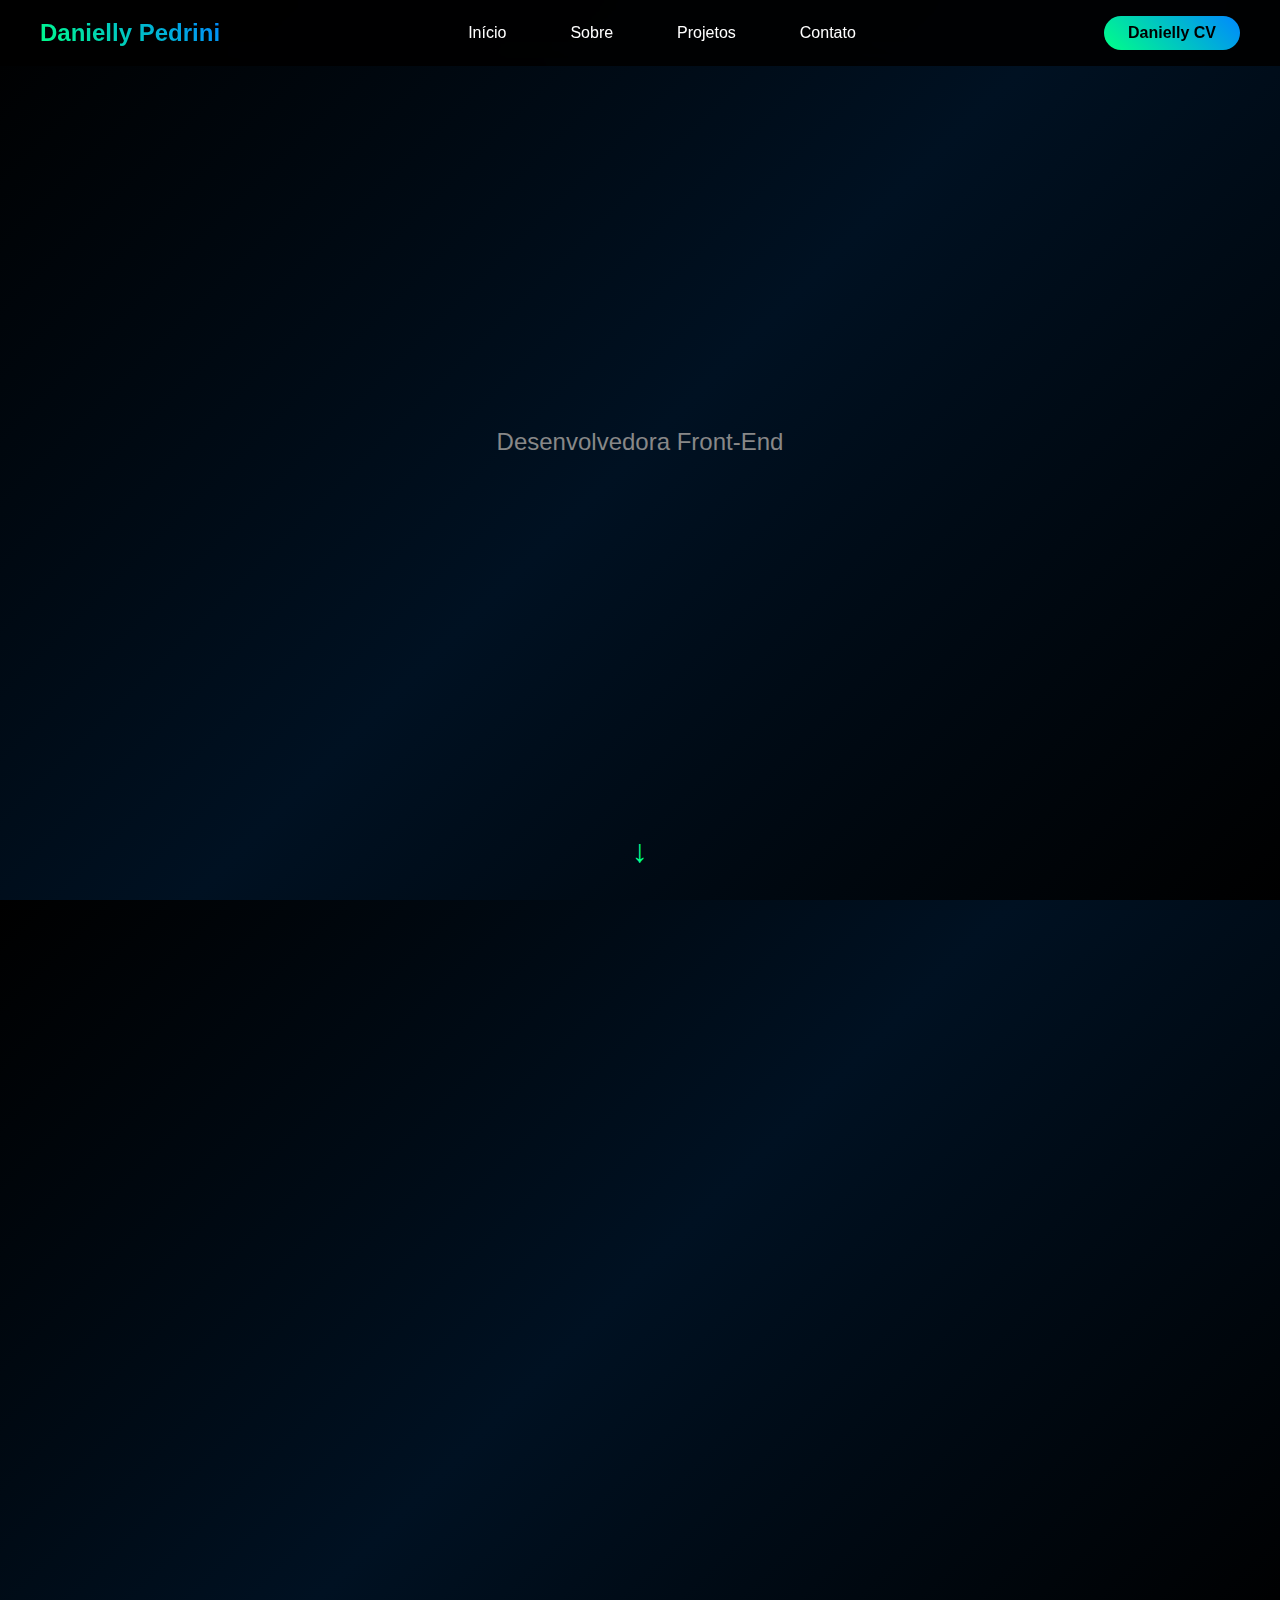
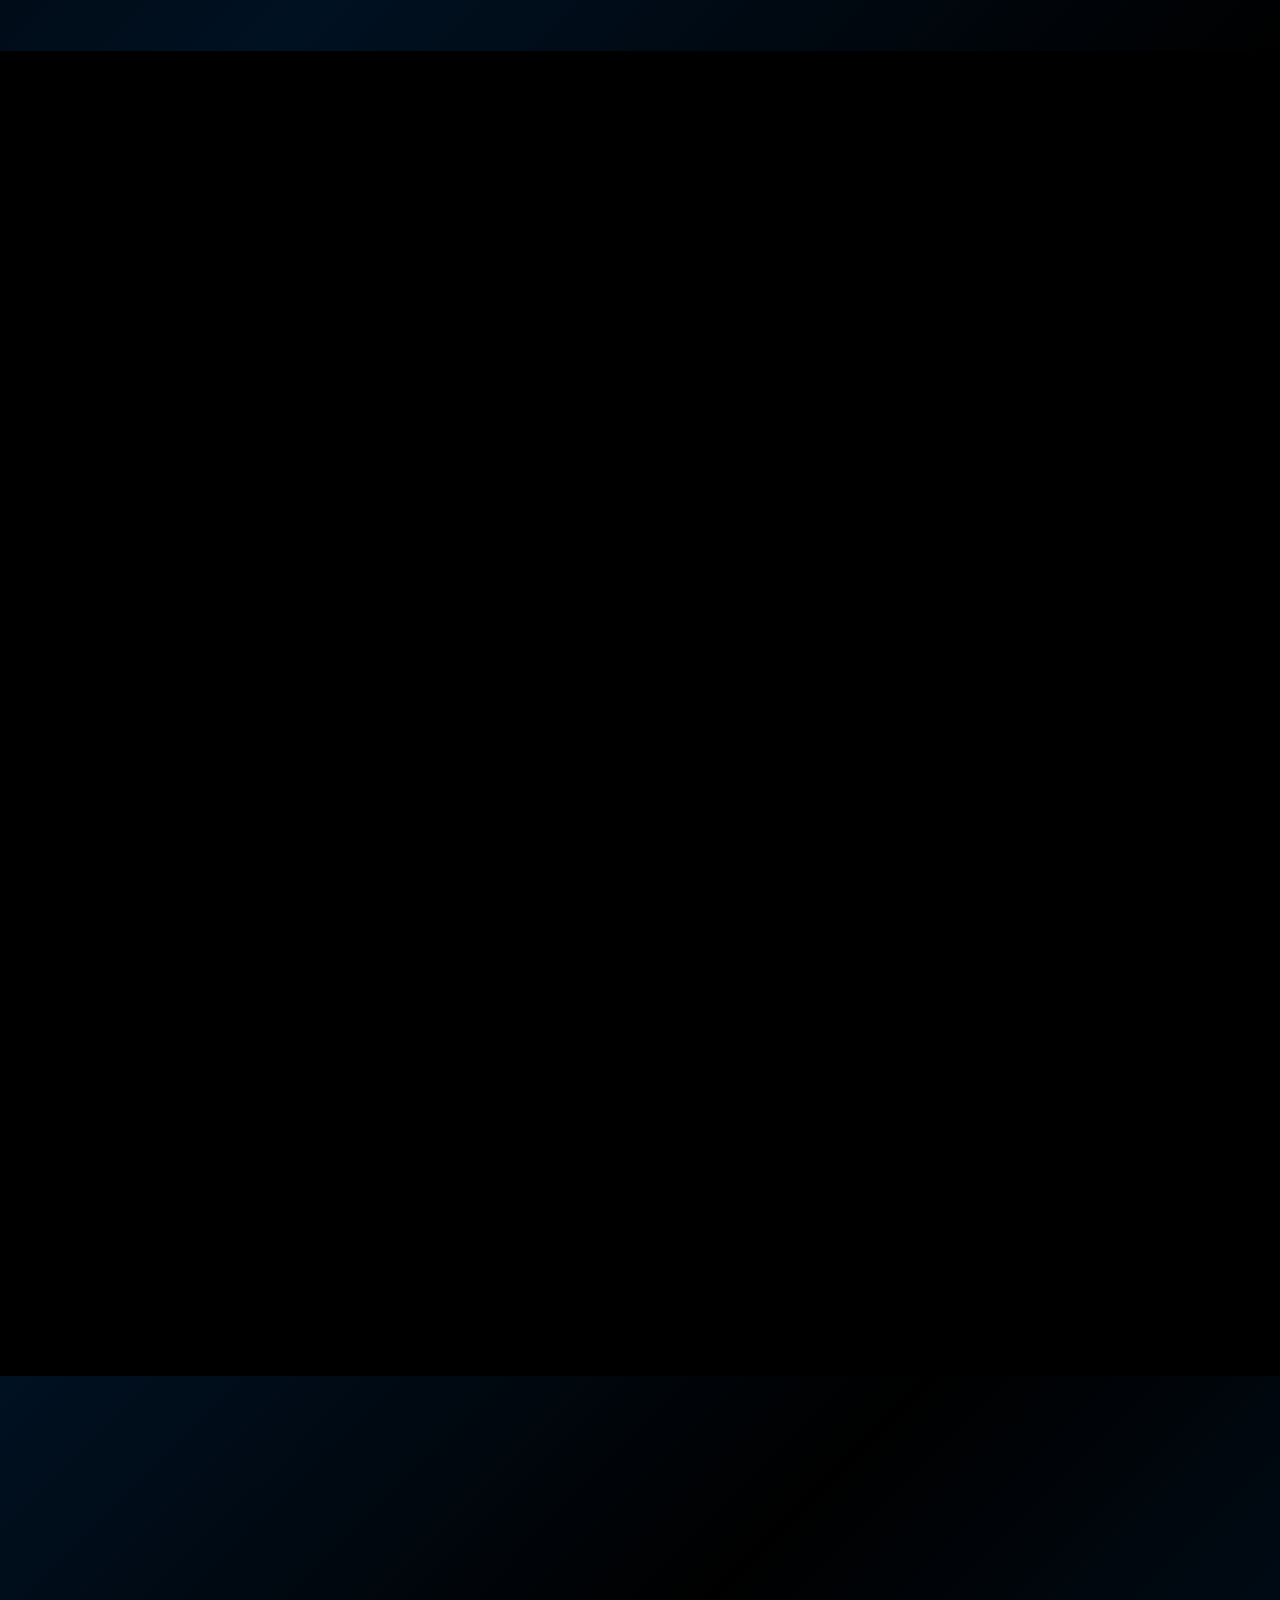
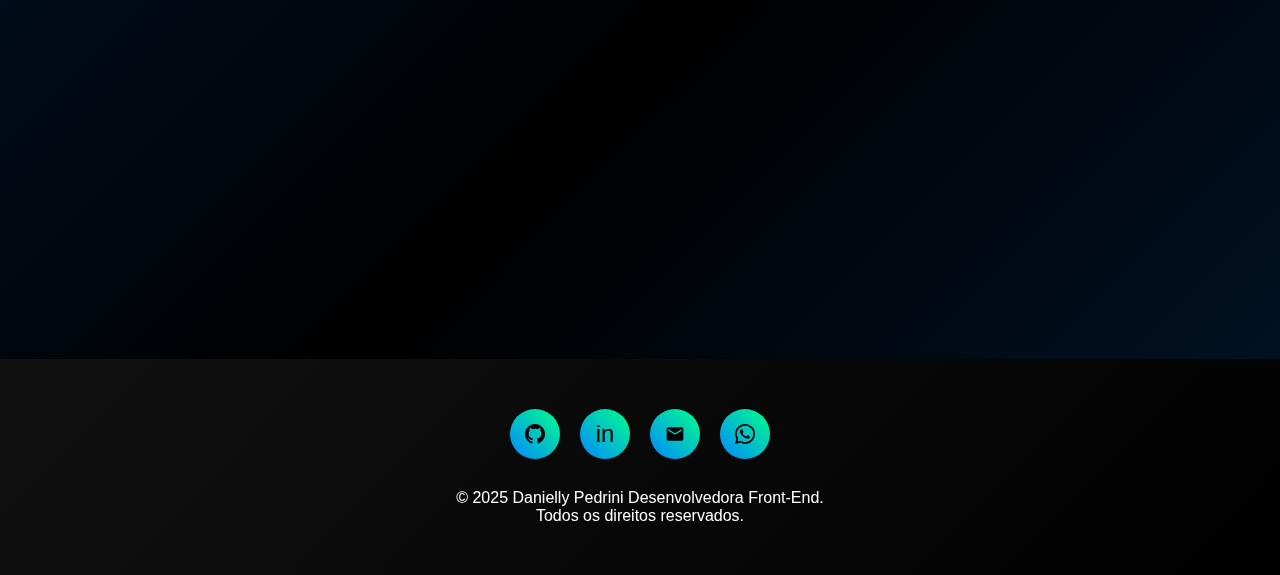
<file: index.html>
<!DOCTYPE html>
<html lang="pt-br">
  <head>
    <meta charset="UTF-8" />
    <meta name="viewport" content="width=device-width, initial-scale=1.0" />
    <link rel="stylesheet" href="./Home/styles.css" />
    <title>Danielly pedrini</title>
  </head>
  <body>
    <div class="particles"></div>

    <nav>
      <div class="nav-container">
        <div class="logo">Danielly Pedrini</div>
        <ul class="nav-links">
          <li><a href="#home">Início</a></li>
          <li><a href="#sobre">Sobre</a></li>
          <li><a href="#projetos">Projetos</a></li>
          <li><a href="#contato">Contato</a></li>
        </ul>
        <a href="#" class="cv-button">Danielly CV</a>
        <button class="mobile-menu">☰</button>
      </div>
    </nav>

    <header id="home">
      <div class="hero-content">
        <h1 class="hero-title">Danielly Pedrini</h1>
        <p class="hero-subtitle">Desenvolvedora Front-End</p>
      </div>
      <div class="scroll-indicator">↓</div>
    </header>

    <section id="sobre" class="about-section">
      <div class="about-container">
        <div class="about-image fade-in">
          <img
            src="./src/avatar-Danielly.jpeg"
            alt="Danielly Pedrini"
            class="profile-pic"
          />
        </div>
        <div class="about-content fade-in">
          <h2>Sobre Mim</h2>
          <p class="about-text">
            Olá! Sou Danielly Pedrini e estou em uma empolgante transição de
            carreira. Depois de anos dedicados à estética animal, descobri minha
            paixão pela programação e decidi mergulhar no mundo do
            desenvolvimento front-end.
          </p>
          <p class="about-text">
            Sou uma pessoa dedicada, detalhista e comunicativa, com facilidade
            natural para trabalhar em equipe. Minha versatilidade para mudanças
            e amor por aprender coisas novas me impulsionam constantemente a
            explorar tecnologias como HTML, CSS, JavaScript, React, TypeScript e
            frameworks modernos.
          </p>
          <p class="about-text">
            O que mais me motiva é resolver problemas - seja criando soluções
            elegantes no código ou encontrando a melhor abordagem para cada
            desafio. Minha atenção meticulosa aos detalhes, desenvolvida no
            cuidado com animais, agora se traduz na criação de código limpo e
            experiências digitais funcionais.
          </p>
          <p class="about-text">
            Combine minha natureza amigável e colaborativa com minha sede de
            conhecimento, e você terá uma desenvolvedora que não apenas domina a
            técnica, mas também traz energia positiva e dedicação genuína para
            cada projeto.
          </p>
        </div>
      </div>
    </section>

    <section id="projetos" class="projects-section">
      <div class="projects-header fade-in">
        <h2 class="section-title">Principais Projetos</h2>
        <p class="projects-subtitle">
          Confira alguns dos meus projetos mais recentes
        </p>
        <a href="./Projetos/index.html" class="view-all-btn"
          >Ver Todos os Projetos</a
        >
      </div>




      
      <div class="projects-grid">

 <div class=class="projects-grid"">
   <div class="project-card fade-in">
          <div class="project-icon">☕</div>
          <h3 class="project-title">Café Literário Nelly</h3>
          <p class="project-description">
            Website institucional para um café literário aconchegante. Design
            elegante que transmite a atmosfera de leitura, relaxamento e
            momentos únicos entre livros e bom café.
          </p>
          <div class="project-tags">
            <span class="tag">HTML5</span>
            <span class="tag">CSS3</span>
            <span class="tag">JavaScript</span>
            <span class="tag">Design</span>
            <span class="tag">Responsivo</span>
          </div>
          <div class="project-links">
            <a
              href="https://github.com/danielly-pedrini/nelly-cafe-literario"
              class="project-link"
              >Código</a>
            <a
              href="https://danielly-pedrini.github.io/nelly-cafe-literario/"
              class="project-link demo"
              >Demo</a>
          </div>
        </div>
</div>

  <div class="project-card fade-in">
  <div class="project-icon">🍳</div>
  <h3 class="project-title">SeViraAi - Receitas Criativas</h3>
  <p class="project-description">
    Aplicação web que transforma ingredientes em receitas criativas. 
    Com tradução automática e busca inteligente via API, descubra 
    pratos incríveis com o que você tem em casa.
  </p>
  <div class="project-tags">
    <span class="tag">HTML5</span>
    <span class="tag">CSS3</span>
    <span class="tag">JavaScript</span>
    <span class="tag">API Integration</span>
    <span class="tag">Tailwind CSS</span>
   
  </div>
  <div class="project-links">
    <a href="https://github.com/danielly-pedrini/Se-Vira-Ai" class="project-link">Código</a>
    <a href="https://danielly-pedrini.github.io/Se-Vira-Ai/" class="project-link demo">Demo</a>
  </div>
</div>

        <div class="project-card fade-in">
          <div class="project-icon"></div>
          <h3 class="project-title">Nelly Store</h3>
          <p class="project-description">
            
          </p>
          <div class="project-tags">
            <span class="tag"></span>
            <span class="tag"></span>
            <span class="tag"></span>
          </div>
          <div class="project-links">
            <a href="#" class="project-link">Código</a>
            <a href="#" class="project-link demo">Demo</a>
          </div>
        </div>

        



        <div class="project-card fade-in">
          <div class="project-icon">🐾</div>
          <h3 class="project-title">SPA Pet's</h3>
          <p class="project-description">
            Single Page Application para petshop com agendamento de serviços de banho e tosa online para pet's.
          </p>
          <div class="project-tags">
            <span class="tag"></span>
            <span class="tag"></span>
            <span class="tag"></span>
          </div>
          <div class="project-links">
            <a href="#" class="project-link">Código</a>
            <a href="#" class="project-link demo">Demo</a>
          </div>
        </div>

        <div class="project-card fade-in">
          <div class="project-icon"></div>
          <h3 class="project-title">Conversor de Voz</h3>
          <p class="project-description">
            
          </p>
          <div class="project-tags">
            <span class="tag"></span>
            <span class="tag"></span>
            <span class="tag"></span>
          </div>
          <div class="project-links">
            <a href="#" class="project-link">Código</a>
            <a href="#" class="project-link demo">Demo</a>
          </div>
        </div>

       


        <div class="project-card fade-in">
          <div class="project-icon"></div>
          <h3 class="project-title">FlappyBird</h3>
          <p class="project-description">
            
          </p>
          <div class="project-tags">
            <span class="tag"></span>
            <span class="tag">Game</span>
            <span class="tag"></span>
          </div>
          <div class="project-links">
            <a href="#" class="project-link">Código</a>
            <a href="#" class="project-link demo">Demo</a>
          </div>
        </div>
      </div>
    </section>

    <section id="contato" class="contact-section">
      <div class="contact-container">
        <h2 class="contact-title fade-in">Vamos Conversar?</h2>
        <p class="contact-subtitle fade-in">
          Entre em contato comigo através dos canais abaixo
        </p>

        <div class="contact-grid">
          <div class="contact-item fade-in">
            <div class="contact-icon">
              <svg
                width="24"
                height="24"
                viewBox="0 0 24 24"
                fill="currentColor"
              >
                <path
                  d="M22 6c0-1.1-.9-2-2-2H4c-1.1 0-2 .9-2 2v12c0 1.1.9 2 2 2h16c1.1 0 2-.9 2-2V6zm-2 0l-8 5-8-5h16zm0 12H4V8l8 5 8-5v10z"
                />
              </svg>
            </div>
            <div class="contact-label">E-mail</div>
            <div class="contact-info">
              <a href="mailto:daniellypedrini@outlook.com" class="contact-link"
                >daniellypedrini@outlook.com</a
              >
            </div>
          </div>

          <div class="contact-item fade-in">
            <div class="contact-icon">
              <svg
                width="24"
                height="24"
                viewBox="0 0 24 24"
                fill="currentColor"
              >
                <path
                  d="M17.472 14.382c-.297-.149-1.758-.867-2.03-.967-.273-.099-.471-.148-.67.15-.197.297-.767.966-.94 1.164-.173.199-.347.223-.644.075-.297-.15-1.255-.463-2.39-1.475-.883-.788-1.48-1.761-1.653-2.059-.173-.297-.018-.458.13-.606.134-.133.298-.347.446-.52.149-.174.198-.298.298-.497.099-.198.05-.371-.025-.52-.075-.149-.669-1.612-.916-2.207-.242-.579-.487-.5-.669-.51-.173-.008-.371-.01-.57-.01-.198 0-.52.074-.792.372-.272.297-1.04 1.016-1.04 2.479 0 1.462 1.065 2.875 1.213 3.074.149.198 2.096 3.2 5.077 4.487.709.306 1.262.489 1.694.625.712.227 1.36.195 1.871.118.571-.085 1.758-.719 2.006-1.413.248-.694.248-1.289.173-1.413-.074-.124-.272-.198-.57-.347m-5.421 7.403h-.004a9.87 9.87 0 01-5.031-1.378l-.361-.214-3.741.982.998-3.648-.235-.374a9.86 9.86 0 01-1.51-5.26c.001-5.45 4.436-9.884 9.888-9.884 2.64 0 5.122 1.03 6.988 2.898a9.825 9.825 0 012.893 6.994c-.003 5.45-4.437 9.884-9.885 9.884m8.413-18.297A11.815 11.815 0 0012.05 0C5.495 0 .16 5.335.157 11.892c0 2.096.547 4.142 1.588 5.945L.057 24l6.305-1.654a11.882 11.882 0 005.683 1.448h.005c6.554 0 11.89-5.335 11.893-11.893A11.821 11.821 0 0020.893 3.488"
                />
              </svg>
            </div>
            <div class="contact-label">WhatsApp</div>
            <div class="contact-info">
              <a
                href="https://wa.me/5515991563363"
                class="contact-link"
                target="_blank"
                >Enviar mensagem</a
              >
            </div>
          </div>

          <div class="contact-item fade-in">
            <div class="contact-icon">
              <svg
                width="24"
                height="24"
                viewBox="0 0 24 24"
                fill="currentColor"
              >
                <path
                  d="M20.447 20.452h-3.554v-5.569c0-1.328-.027-3.037-1.852-3.037-1.853 0-2.136 1.445-2.136 2.939v5.667H9.351V9h3.414v1.561h.046c.477-.9 1.637-1.85 3.37-1.85 3.601 0 4.267 2.37 4.267 5.455v6.286zM5.337 7.433c-1.144 0-2.063-.926-2.063-2.065 0-1.138.92-2.063 2.063-2.063 1.14 0 2.064.925 2.064 2.063 0 1.139-.925 2.065-2.064 2.065zm1.782 13.019H3.555V9h3.564v11.452zM22.225 0H1.771C.792 0 0 .774 0 1.729v20.542C0 23.227.792 24 1.771 24h20.451C23.2 24 24 23.227 24 22.271V1.729C24 .774 23.2 0 22.222 0h.003z"
                />
              </svg>
            </div>
            <div class="contact-label">LinkedIn</div>
            <div class="contact-info">
              <a
                href="https://www.linkedin.com/in/daniellypedrini/"
                class="contact-link"
                target="_blank"
                >daniellypedrini</a
              >
            </div>
          </div>
        </div>
      </div>
    </section>

    <footer>
      <div class="footer-content">
        <div class="social-links">
          <a
            href="https://github.com/danielly-pedrini"
            class="social-link"
            target="_blank"
          >
            <svg width="20" height="20" viewBox="0 0 24 24" fill="currentColor">
              <path
                d="M12 0c-6.626 0-12 5.373-12 12 0 5.302 3.438 9.8 8.207 11.387.599.111.793-.261.793-.577v-2.234c-3.338.726-4.033-1.416-4.033-1.416-.546-1.387-1.333-1.756-1.333-1.756-1.089-.745.083-.729.083-.729 1.205.084 1.839 1.237 1.839 1.237 1.07 1.834 2.807 1.304 3.492.997.107-.775.418-1.305.762-1.604-2.665-.305-5.467-1.334-5.467-5.931 0-1.311.469-2.381 1.236-3.221-.124-.303-.535-1.524.117-3.176 0 0 1.008-.322 3.301 1.23.957-.266 1.983-.399 3.003-.404 1.02.005 2.047.138 3.006.404 2.291-1.552 3.297-1.23 3.297-1.23.653 1.653.242 2.874.118 3.176.77.84 1.235 1.911 1.235 3.221 0 4.609-2.807 5.624-5.479 5.921.43.372.823 1.102.823 2.222v3.293c0 .319.192.694.801.576 4.765-1.589 8.199-6.086 8.199-11.386 0-6.627-5.373-12-12-12z"
              />
            </svg>
          </a>
          <a
            href="https://linkedin.com/in/daniellypedrini"
            class="social-link"
            target="_blank"
            >in</a
          >
          <!-- Email -->
          <a href="mailto:daniellypedrini@outlook.com" class="social-link">
            <svg width="20" height="20" viewBox="0 0 24 24" fill="currentColor">
              <path
                d="M20 4H4c-1.1 0-1.99.9-1.99 2L2 18c0 1.1.9 2 2 2h16c1.1 0 2-.9 2-2V6c0-1.1-.9-2-2-2zm0 4l-8 5-8-5V6l8 5 8-5v2z"
              />
            </svg>
          </a>

          <!-- WhatsApp -->
          <a
            href="https://wa.me/5515991563363"
            class="social-link"
            target="_blank"
          >
            <svg width="20" height="20" viewBox="0 0 24 24" fill="currentColor">
              <path
                d="M17.472 14.382c-.297-.149-1.758-.867-2.03-.967-.273-.099-.471-.148-.67.15-.197.297-.767.966-.94 1.164-.173.199-.347.223-.644.075-.297-.15-1.255-.463-2.39-1.475-.883-.788-1.48-1.761-1.653-2.059-.173-.297-.018-.458.13-.606.134-.133.298-.347.446-.52.149-.174.198-.298.298-.497.099-.198.05-.371-.025-.52-.075-.149-.669-1.612-.916-2.207-.242-.579-.487-.5-.669-.51-.173-.008-.371-.01-.57-.01-.198 0-.52.074-.792.372-.272.297-1.04 1.016-1.04 2.479 0 1.462 1.065 2.875 1.213 3.074.149.198 2.096 3.2 5.077 4.487.709.306 1.262.489 1.694.625.712.227 1.36.195 1.871.118.571-.085 1.758-.719 2.006-1.413.248-.694.248-1.289.173-1.413-.074-.124-.272-.198-.57-.347m-5.421 7.403h-.004a9.87 9.87 0 01-5.031-1.378l-.361-.214-3.741.982.998-3.648-.235-.374a9.86 9.86 0 01-1.51-5.26c.001-5.45 4.436-9.884 9.888-9.884 2.64 0 5.122 1.03 6.988 2.898a9.825 9.825 0 012.893 6.994c-.003 5.45-4.437 9.884-9.885 9.884m8.413-18.297A11.815 11.815 0 0012.05 0C5.495 0 .16 5.335.157 11.892c0 2.096.547 4.142 1.588 5.945L.057 24l6.305-1.654a11.882 11.882 0 005.683 1.448h.005c6.554 0 11.89-5.335 11.893-11.893A11.821 11.821 0 0020.893 3.488"
              />
            </svg>
          </a>
        </div>
        <p>
          &copy; 2025 Danielly Pedrini Desenvolvedora Front-End. <br />
          Todos os direitos reservados.
        </p>
      </div>
    </footer>
  </body>
  <script src="./Home/script.js"></script>
</html>
</file>
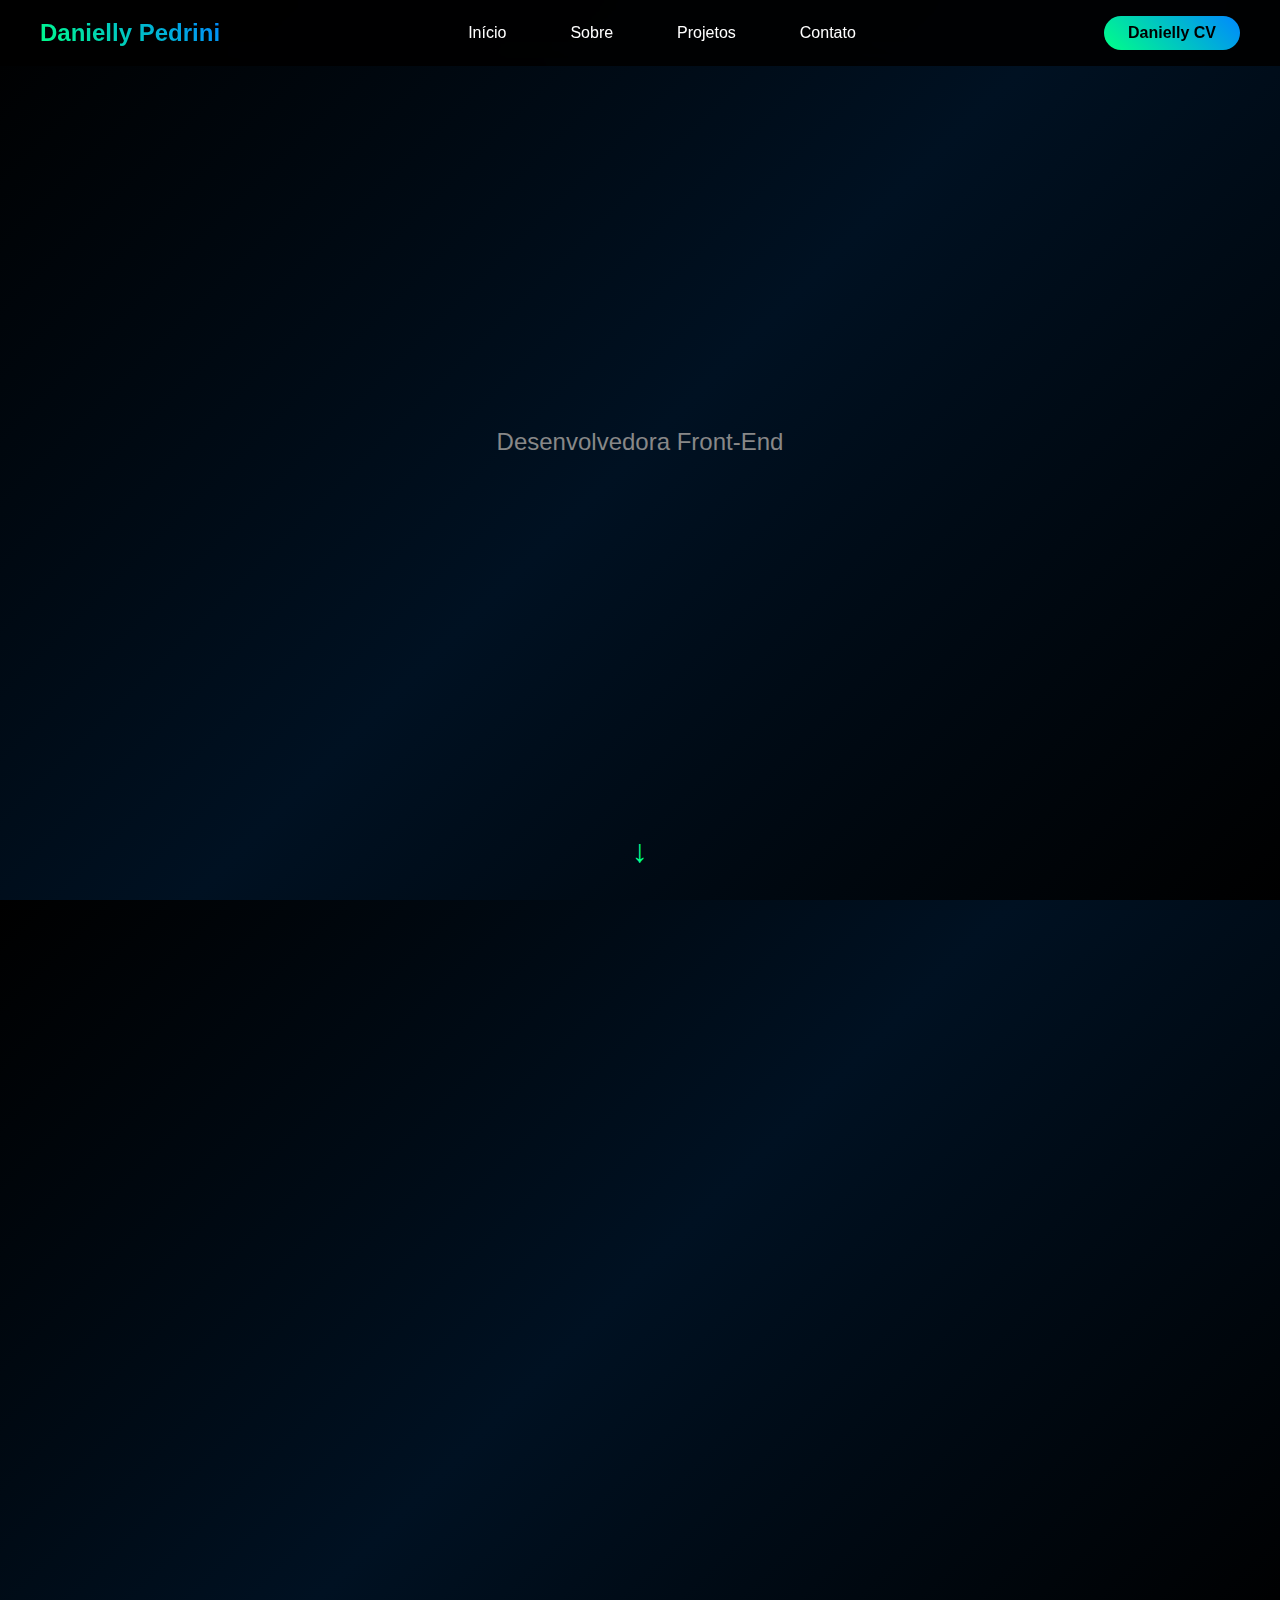
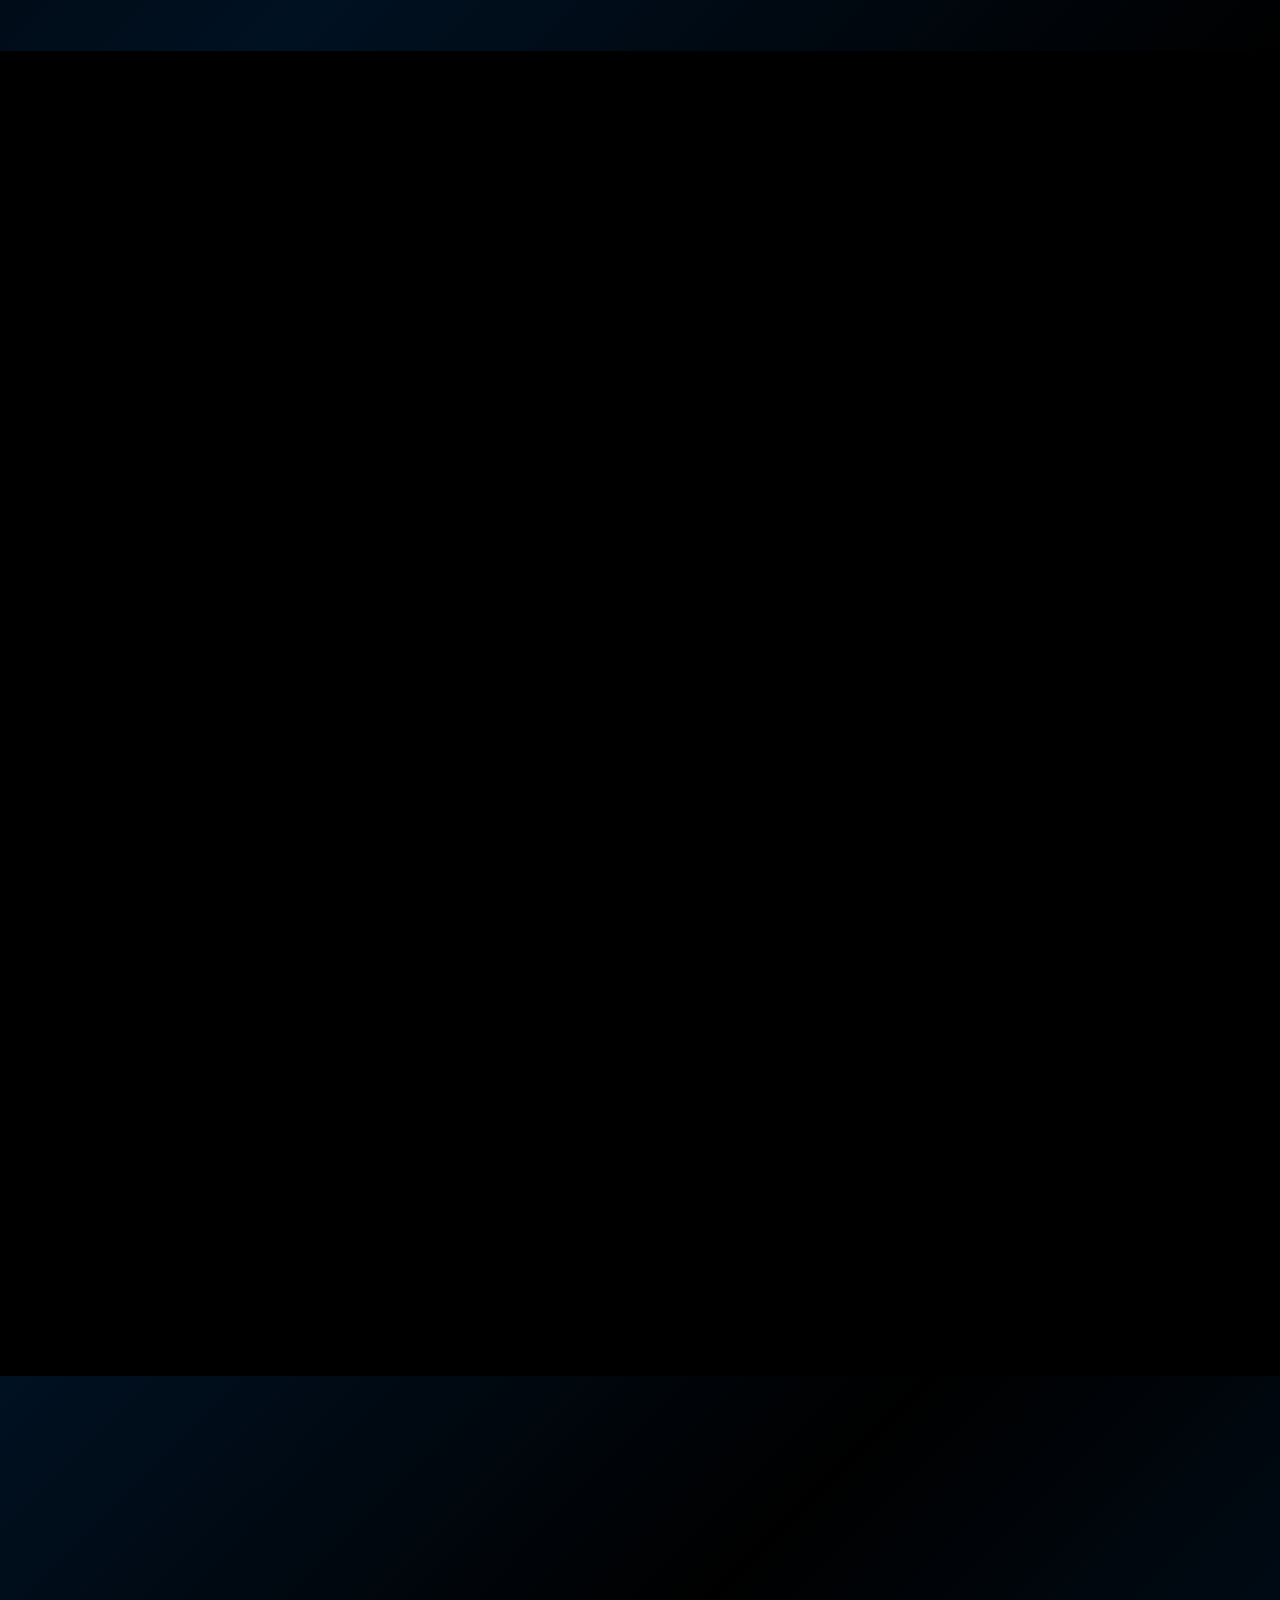
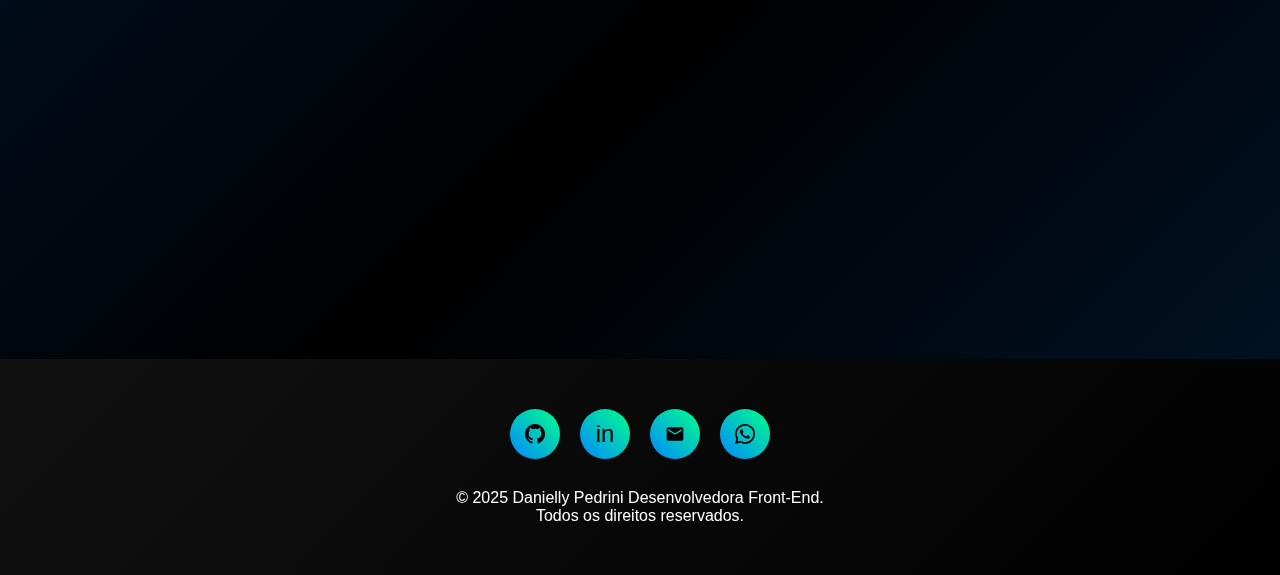
<file: Home/index.html>
<!DOCTYPE html>
<html lang="pt-br">
  <head>
    <meta charset="UTF-8" />
    <meta name="viewport" content="width=device-width, initial-scale=1.0" />
    <link rel="stylesheet" href="styles.css" />
    <title>Danielly pedrini</title>
  </head>
  <body>
    <div class="particles"></div>

    <nav>
      <div class="nav-container">
        <div class="logo">Danielly Pedrini</div>
        <ul class="nav-links">
          <li><a href="#home">Início</a></li>
          <li><a href="#sobre">Sobre</a></li>
          <li><a href="#projetos">Projetos</a></li>
          <li><a href="#contato">Contato</a></li>
        </ul>
        <a href="#" class="cv-button">Danielly CV</a>
        <button class="mobile-menu">☰</button>
      </div>
    </nav>

    <header id="home">
      <div class="hero-content">
        <h1 class="hero-title">Danielly Pedrini</h1>
        <p class="hero-subtitle">Desenvolvedora Front-End</p>
      </div>
      <div class="scroll-indicator">↓</div>
    </header>

    <section id="sobre" class="about-section">
      <div class="about-container">
        <div class="about-image fade-in">
          <img
            src="./src/avatar-Danielly.jpeg"
            alt="Danielly Pedrini"
            class="profile-pic"
          />
        </div>
        <div class="about-content fade-in">
          <h2>Sobre Mim</h2>
          <p class="about-text">
            Olá! Sou Danielly Pedrini e estou em uma empolgante transição de
            carreira. Depois de anos dedicados à estética animal, descobri minha
            paixão pela programação e decidi mergulhar no mundo do
            desenvolvimento front-end.
          </p>
          <p class="about-text">
            Sou uma pessoa dedicada, detalhista e comunicativa, com facilidade
            natural para trabalhar em equipe. Minha versatilidade para mudanças
            e amor por aprender coisas novas me impulsionam constantemente a
            explorar tecnologias como HTML, CSS, JavaScript, React, TypeScript e
            frameworks modernos.
          </p>
          <p class="about-text">
            O que mais me motiva é resolver problemas - seja criando soluções
            elegantes no código ou encontrando a melhor abordagem para cada
            desafio. Minha atenção meticulosa aos detalhes, desenvolvida no
            cuidado com animais, agora se traduz na criação de código limpo e
            experiências digitais funcionais.
          </p>
          <p class="about-text">
            Combine minha natureza amigável e colaborativa com minha sede de
            conhecimento, e você terá uma desenvolvedora que não apenas domina a
            técnica, mas também traz energia positiva e dedicação genuína para
            cada projeto.
          </p>
        </div>
      </div>
    </section>

    <section id="projetos" class="projects-section">
      <div class="projects-header fade-in">
        <h2 class="section-title">Principais Projetos</h2>
        <p class="projects-subtitle">
          Confira alguns dos meus projetos mais recentes
        </p>
        <a href="../Projetos/index.html" class="view-all-btn"
          >Ver Todos os Projetos</a
        >
      </div>




      
      <div class="projects-grid">

 <div class=class="projects-grid"">
   <div class="project-card fade-in">
          <div class="project-icon">☕</div>
          <h3 class="project-title">Café Literário Nelly</h3>
          <p class="project-description">
            Website institucional para um café literário aconchegante. Design
            elegante que transmite a atmosfera de leitura, relaxamento e
            momentos únicos entre livros e bom café.
          </p>
          <div class="project-tags">
            <span class="tag">HTML5</span>
            <span class="tag">CSS3</span>
            <span class="tag">JavaScript</span>
            <span class="tag">Design</span>
            <span class="tag">Responsivo</span>
          </div>
          <div class="project-links">
            <a
              href="https://github.com/danielly-pedrini/nelly-cafe-literario"
              class="project-link"
              >Código</a>
            <a
              href="https://danielly-pedrini.github.io/nelly-cafe-literario/"
              class="project-link demo"
              >Demo</a>
          </div>
        </div>
</div>

  <div class="project-card fade-in">
  <div class="project-icon">🍳</div>
  <h3 class="project-title">SeViraAi - Receitas Criativas</h3>
  <p class="project-description">
    Aplicação web que transforma ingredientes em receitas criativas. 
    Com tradução automática e busca inteligente via API, descubra 
    pratos incríveis com o que você tem em casa.
  </p>
  <div class="project-tags">
    <span class="tag">HTML5</span>
    <span class="tag">CSS3</span>
    <span class="tag">JavaScript</span>
    <span class="tag">API Integration</span>
    <span class="tag">Tailwind CSS</span>
   
  </div>
  <div class="project-links">
    <a href="https://github.com/danielly-pedrini/Se-Vira-Ai" class="project-link">Código</a>
    <a href="https://danielly-pedrini.github.io/Se-Vira-Ai/" class="project-link demo">Demo</a>
  </div>
</div>

        <div class="project-card fade-in">
          <div class="project-icon"></div>
          <h3 class="project-title">Nelly Store</h3>
          <p class="project-description">
            
          </p>
          <div class="project-tags">
            <span class="tag"></span>
            <span class="tag"></span>
            <span class="tag"></span>
          </div>
          <div class="project-links">
            <a href="#" class="project-link">Código</a>
            <a href="#" class="project-link demo">Demo</a>
          </div>
        </div>

        



        <div class="project-card fade-in">
          <div class="project-icon">🐾</div>
          <h3 class="project-title">SPA Pet's</h3>
          <p class="project-description">
            Single Page Application para petshop com agendamento de serviços de banho e tosa online para pet's.
          </p>
          <div class="project-tags">
            <span class="tag"></span>
            <span class="tag"></span>
            <span class="tag"></span>
          </div>
          <div class="project-links">
            <a href="#" class="project-link">Código</a>
            <a href="#" class="project-link demo">Demo</a>
          </div>
        </div>

        <div class="project-card fade-in">
          <div class="project-icon"></div>
          <h3 class="project-title">Conversor de Voz</h3>
          <p class="project-description">
            
          </p>
          <div class="project-tags">
            <span class="tag"></span>
            <span class="tag"></span>
            <span class="tag"></span>
          </div>
          <div class="project-links">
            <a href="#" class="project-link">Código</a>
            <a href="#" class="project-link demo">Demo</a>
          </div>
        </div>

       


        <div class="project-card fade-in">
          <div class="project-icon"></div>
          <h3 class="project-title">FlappyBird</h3>
          <p class="project-description">
            
          </p>
          <div class="project-tags">
            <span class="tag"></span>
            <span class="tag">Game</span>
            <span class="tag"></span>
          </div>
          <div class="project-links">
            <a href="#" class="project-link">Código</a>
            <a href="#" class="project-link demo">Demo</a>
          </div>
        </div>
      </div>
    </section>

    <section id="contato" class="contact-section">
      <div class="contact-container">
        <h2 class="contact-title fade-in">Vamos Conversar?</h2>
        <p class="contact-subtitle fade-in">
          Entre em contato comigo através dos canais abaixo
        </p>

        <div class="contact-grid">
          <div class="contact-item fade-in">
            <div class="contact-icon">
              <svg
                width="24"
                height="24"
                viewBox="0 0 24 24"
                fill="currentColor"
              >
                <path
                  d="M22 6c0-1.1-.9-2-2-2H4c-1.1 0-2 .9-2 2v12c0 1.1.9 2 2 2h16c1.1 0 2-.9 2-2V6zm-2 0l-8 5-8-5h16zm0 12H4V8l8 5 8-5v10z"
                />
              </svg>
            </div>
            <div class="contact-label">E-mail</div>
            <div class="contact-info">
              <a href="mailto:daniellypedrini@outlook.com" class="contact-link"
                >daniellypedrini@outlook.com</a
              >
            </div>
          </div>

          <div class="contact-item fade-in">
            <div class="contact-icon">
              <svg
                width="24"
                height="24"
                viewBox="0 0 24 24"
                fill="currentColor"
              >
                <path
                  d="M17.472 14.382c-.297-.149-1.758-.867-2.03-.967-.273-.099-.471-.148-.67.15-.197.297-.767.966-.94 1.164-.173.199-.347.223-.644.075-.297-.15-1.255-.463-2.39-1.475-.883-.788-1.48-1.761-1.653-2.059-.173-.297-.018-.458.13-.606.134-.133.298-.347.446-.52.149-.174.198-.298.298-.497.099-.198.05-.371-.025-.52-.075-.149-.669-1.612-.916-2.207-.242-.579-.487-.5-.669-.51-.173-.008-.371-.01-.57-.01-.198 0-.52.074-.792.372-.272.297-1.04 1.016-1.04 2.479 0 1.462 1.065 2.875 1.213 3.074.149.198 2.096 3.2 5.077 4.487.709.306 1.262.489 1.694.625.712.227 1.36.195 1.871.118.571-.085 1.758-.719 2.006-1.413.248-.694.248-1.289.173-1.413-.074-.124-.272-.198-.57-.347m-5.421 7.403h-.004a9.87 9.87 0 01-5.031-1.378l-.361-.214-3.741.982.998-3.648-.235-.374a9.86 9.86 0 01-1.51-5.26c.001-5.45 4.436-9.884 9.888-9.884 2.64 0 5.122 1.03 6.988 2.898a9.825 9.825 0 012.893 6.994c-.003 5.45-4.437 9.884-9.885 9.884m8.413-18.297A11.815 11.815 0 0012.05 0C5.495 0 .16 5.335.157 11.892c0 2.096.547 4.142 1.588 5.945L.057 24l6.305-1.654a11.882 11.882 0 005.683 1.448h.005c6.554 0 11.89-5.335 11.893-11.893A11.821 11.821 0 0020.893 3.488"
                />
              </svg>
            </div>
            <div class="contact-label">WhatsApp</div>
            <div class="contact-info">
              <a
                href="https://wa.me/5515991563363"
                class="contact-link"
                target="_blank"
                >Enviar mensagem</a
              >
            </div>
          </div>

          <div class="contact-item fade-in">
            <div class="contact-icon">
              <svg
                width="24"
                height="24"
                viewBox="0 0 24 24"
                fill="currentColor"
              >
                <path
                  d="M20.447 20.452h-3.554v-5.569c0-1.328-.027-3.037-1.852-3.037-1.853 0-2.136 1.445-2.136 2.939v5.667H9.351V9h3.414v1.561h.046c.477-.9 1.637-1.85 3.37-1.85 3.601 0 4.267 2.37 4.267 5.455v6.286zM5.337 7.433c-1.144 0-2.063-.926-2.063-2.065 0-1.138.92-2.063 2.063-2.063 1.14 0 2.064.925 2.064 2.063 0 1.139-.925 2.065-2.064 2.065zm1.782 13.019H3.555V9h3.564v11.452zM22.225 0H1.771C.792 0 0 .774 0 1.729v20.542C0 23.227.792 24 1.771 24h20.451C23.2 24 24 23.227 24 22.271V1.729C24 .774 23.2 0 22.222 0h.003z"
                />
              </svg>
            </div>
            <div class="contact-label">LinkedIn</div>
            <div class="contact-info">
              <a
                href="https://www.linkedin.com/in/daniellypedrini/"
                class="contact-link"
                target="_blank"
                >daniellypedrini</a
              >
            </div>
          </div>
        </div>
      </div>
    </section>

    <footer>
      <div class="footer-content">
        <div class="social-links">
          <a
            href="https://github.com/danielly-pedrini"
            class="social-link"
            target="_blank"
          >
            <svg width="20" height="20" viewBox="0 0 24 24" fill="currentColor">
              <path
                d="M12 0c-6.626 0-12 5.373-12 12 0 5.302 3.438 9.8 8.207 11.387.599.111.793-.261.793-.577v-2.234c-3.338.726-4.033-1.416-4.033-1.416-.546-1.387-1.333-1.756-1.333-1.756-1.089-.745.083-.729.083-.729 1.205.084 1.839 1.237 1.839 1.237 1.07 1.834 2.807 1.304 3.492.997.107-.775.418-1.305.762-1.604-2.665-.305-5.467-1.334-5.467-5.931 0-1.311.469-2.381 1.236-3.221-.124-.303-.535-1.524.117-3.176 0 0 1.008-.322 3.301 1.23.957-.266 1.983-.399 3.003-.404 1.02.005 2.047.138 3.006.404 2.291-1.552 3.297-1.23 3.297-1.23.653 1.653.242 2.874.118 3.176.77.84 1.235 1.911 1.235 3.221 0 4.609-2.807 5.624-5.479 5.921.43.372.823 1.102.823 2.222v3.293c0 .319.192.694.801.576 4.765-1.589 8.199-6.086 8.199-11.386 0-6.627-5.373-12-12-12z"
              />
            </svg>
          </a>
          <a
            href="https://linkedin.com/in/daniellypedrini"
            class="social-link"
            target="_blank"
            >in</a
          >
          <!-- Email -->
          <a href="mailto:daniellypedrini@outlook.com" class="social-link">
            <svg width="20" height="20" viewBox="0 0 24 24" fill="currentColor">
              <path
                d="M20 4H4c-1.1 0-1.99.9-1.99 2L2 18c0 1.1.9 2 2 2h16c1.1 0 2-.9 2-2V6c0-1.1-.9-2-2-2zm0 4l-8 5-8-5V6l8 5 8-5v2z"
              />
            </svg>
          </a>

          <!-- WhatsApp -->
          <a
            href="https://wa.me/5515991563363"
            class="social-link"
            target="_blank"
          >
            <svg width="20" height="20" viewBox="0 0 24 24" fill="currentColor">
              <path
                d="M17.472 14.382c-.297-.149-1.758-.867-2.03-.967-.273-.099-.471-.148-.67.15-.197.297-.767.966-.94 1.164-.173.199-.347.223-.644.075-.297-.15-1.255-.463-2.39-1.475-.883-.788-1.48-1.761-1.653-2.059-.173-.297-.018-.458.13-.606.134-.133.298-.347.446-.52.149-.174.198-.298.298-.497.099-.198.05-.371-.025-.52-.075-.149-.669-1.612-.916-2.207-.242-.579-.487-.5-.669-.51-.173-.008-.371-.01-.57-.01-.198 0-.52.074-.792.372-.272.297-1.04 1.016-1.04 2.479 0 1.462 1.065 2.875 1.213 3.074.149.198 2.096 3.2 5.077 4.487.709.306 1.262.489 1.694.625.712.227 1.36.195 1.871.118.571-.085 1.758-.719 2.006-1.413.248-.694.248-1.289.173-1.413-.074-.124-.272-.198-.57-.347m-5.421 7.403h-.004a9.87 9.87 0 01-5.031-1.378l-.361-.214-3.741.982.998-3.648-.235-.374a9.86 9.86 0 01-1.51-5.26c.001-5.45 4.436-9.884 9.888-9.884 2.64 0 5.122 1.03 6.988 2.898a9.825 9.825 0 012.893 6.994c-.003 5.45-4.437 9.884-9.885 9.884m8.413-18.297A11.815 11.815 0 0012.05 0C5.495 0 .16 5.335.157 11.892c0 2.096.547 4.142 1.588 5.945L.057 24l6.305-1.654a11.882 11.882 0 005.683 1.448h.005c6.554 0 11.89-5.335 11.893-11.893A11.821 11.821 0 0020.893 3.488"
              />
            </svg>
          </a>
        </div>
        <p>
          &copy; 2025 Danielly Pedrini Desenvolvedora Front-End. <br />
          Todos os direitos reservados.
        </p>
      </div>
    </footer>
  </body>
  <script src="script.js"></script>
</html>
</file>
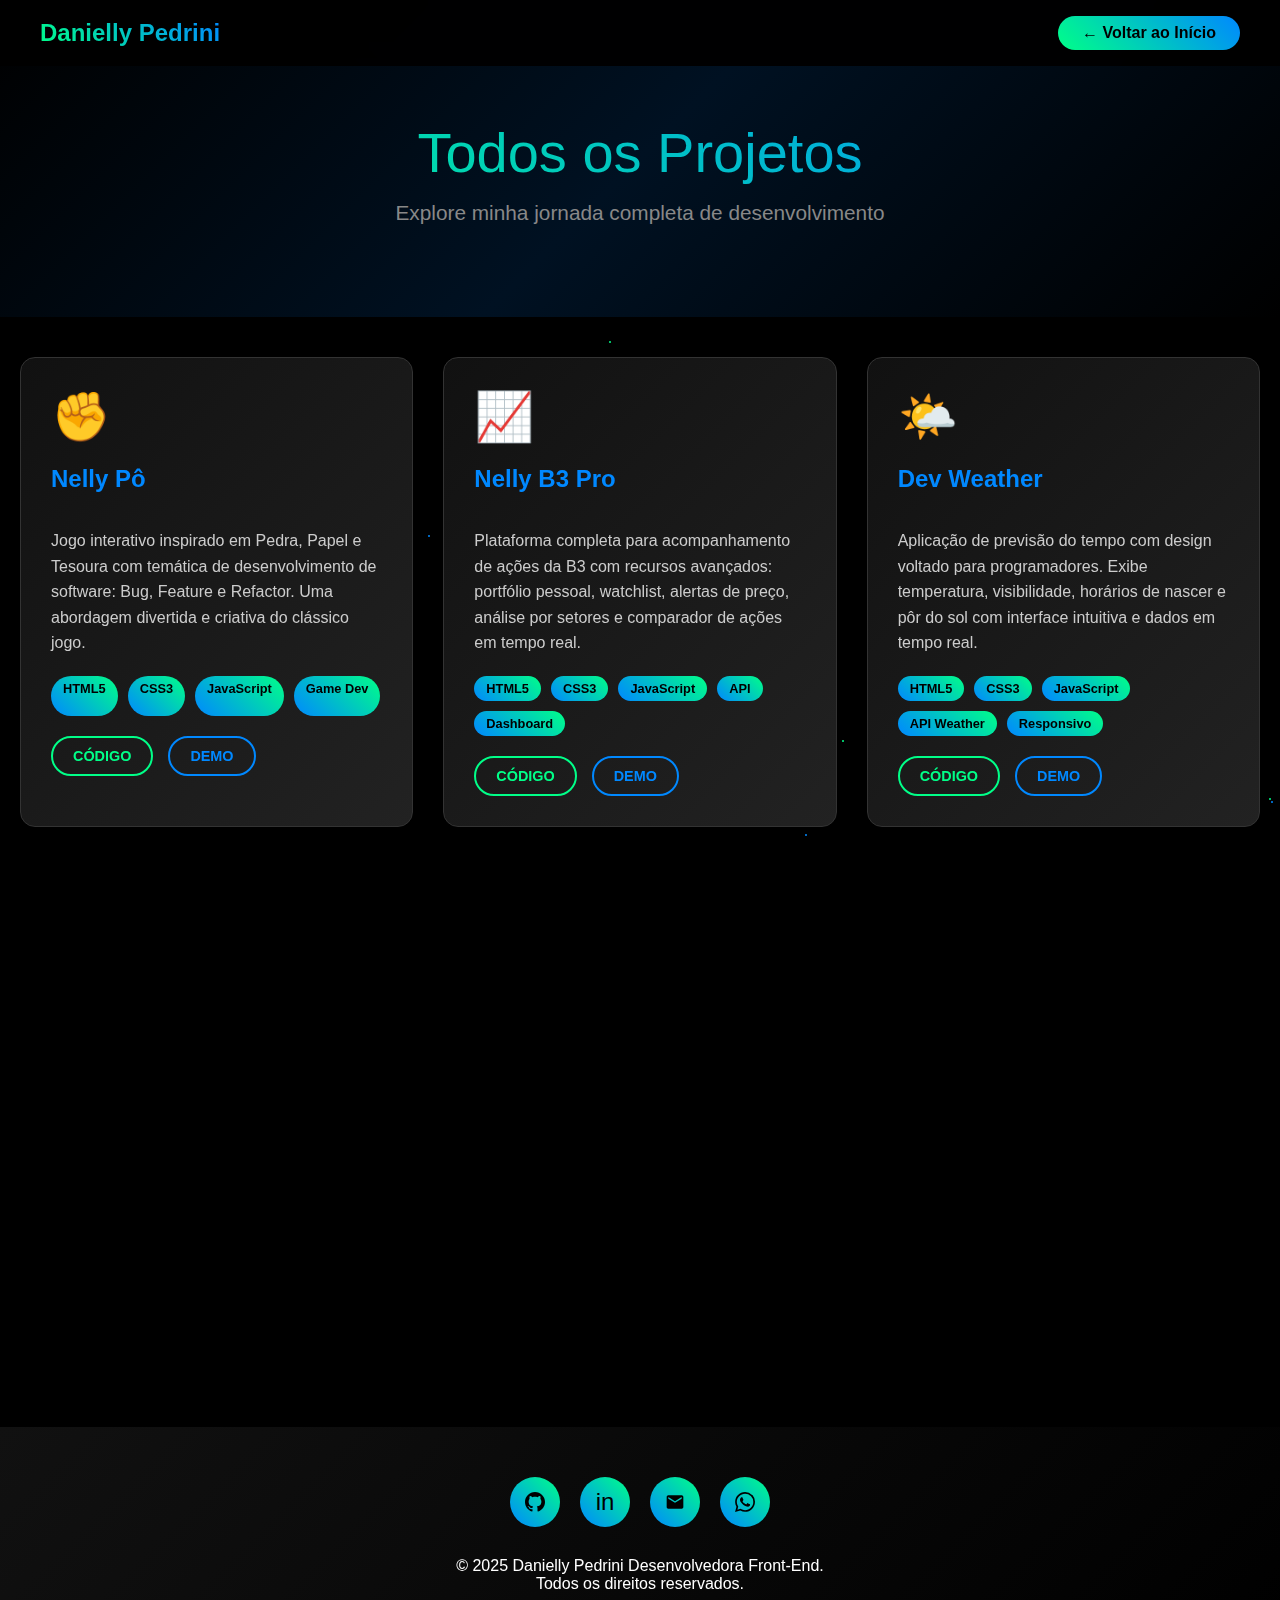
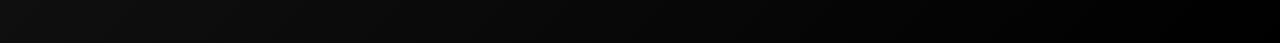
<file: Projetos/index.html>
<!DOCTYPE html>
<html lang="pt-br">
  <head>
    <meta charset="UTF-8" />
    <meta name="viewport" content="width=device-width, initial-scale=1.0" />
    <link rel="stylesheet" href="styles.css" />
    <title>Projetos</title>
  </head>
  <body>
    <div class="particles"></div>

    <nav>
      <div class="nav-container">
        <div class="logo">Danielly Pedrini</div>
        <a href="../Home/index.html" class="back-btn">← Voltar ao Início</a>
      </div>
    </nav>

    <header class="page-header">
      <h1 class="page-title">Todos os Projetos</h1>
      <p class="page-subtitle">
        Explore minha jornada completa de desenvolvimento
      </p>
    </header>

    <section class="projects-section">
      <div class="projects-grid">
        <!-- Nelly Pô -->
        <div class="project-card fade-in">
          <div class="project-icon">✊</div>
          <h3 class="project-title">Nelly Pô</h3>
          <p class="project-description">
            Jogo interativo inspirado em Pedra, Papel e Tesoura com temática de
            desenvolvimento de software: Bug, Feature e Refactor. Uma abordagem
            divertida e criativa do clássico jogo.
          </p>
          <div class="project-tags">
            <span class="tag">HTML5</span>
            <span class="tag">CSS3</span>
            <span class="tag">JavaScript</span>
            <span class="tag">Game Dev</span>
          </div>
          <div class="project-links">
            <a
              href="https://github.com/danielly-pedrini/nelly-po"
              class="project-link"
              >Código</a
            >
            <a
              href="https://danielly-pedrini.github.io/nelly-po/"
              class="project-link demo"
              >Demo</a
            >
          </div>
        </div>

        <!-- Nelly B3 Pro -->
        <div class="project-card fade-in">
          <div class="project-icon">📈</div>
          <h3 class="project-title">Nelly B3 Pro</h3>
          <p class="project-description">
            Plataforma completa para acompanhamento de ações da B3 com recursos
            avançados: portfólio pessoal, watchlist, alertas de preço, análise
            por setores e comparador de ações em tempo real.
          </p>
          <div class="project-tags">
            <span class="tag">HTML5</span>
            <span class="tag">CSS3</span>
            <span class="tag">JavaScript</span>
            <span class="tag">API</span>
            <span class="tag">Dashboard</span>
          </div>
          <div class="project-links">
            <a
              href="https://github.com/danielly-pedrini/Nelly-B3-Pro"
              class="project-link"
              >Código</a
            >
            <a
              href="https://danielly-pedrini.github.io/Nelly-B3-Pro/"
              class="project-link demo"
              >Demo</a
            >
          </div>
        </div>

        <!-- Dev Weather -->
        <div class="project-card fade-in">
          <div class="project-icon">🌤️</div>
          <h3 class="project-title">Dev Weather</h3>
          <p class="project-description">
            Aplicação de previsão do tempo com design voltado para
            programadores. Exibe temperatura, visibilidade, horários de nascer e
            pôr do sol com interface intuitiva e dados em tempo real.
          </p>
          <div class="project-tags">
            <span class="tag">HTML5</span>
            <span class="tag">CSS3</span>
            <span class="tag">JavaScript</span>
            <span class="tag">API Weather</span>
            <span class="tag">Responsivo</span>
          </div>
          <div class="project-links">
            <a
              href="https://github.com/danielly-pedrini/Dev-Weather"
              class="project-link"
              >Código</a
            >
            <a
              href="https://danielly-pedrini.github.io/Dev-Weather/"
              class="project-link demo"
              >Demo</a
            >
          </div>
        </div>

        <!-- To-Do List -->
        <div class="project-card fade-in">
          <div class="project-icon">📝</div>
          <h3 class="project-title">Nelly To-Do List</h3>
          <p class="project-description">
            Aplicação de gerenciamento de tarefas com interface intuitiva e
            funcionalidades avançadas de organização para aumentar sua
            produtividade diária.
          </p>
          <div class="project-tags">
            <span class="tag">HTML5</span>
            <span class="tag">CSS3</span>
            <span class="tag">JavaScript</span>
            <span class="tag">Local Storage</span>
            <span class="tag">Responsivo</span>
          </div>
          <div class="project-links">
            <a
              href="https://github.com/danielly-pedrini/Nelly-ToDo-List"
              class="project-link"
              >Código</a
            >
            <a
              href="https://danielly-pedrini.github.io/Nelly-ToDo-List/"
              class="project-link demo"
              >Demo</a
            >
          </div>
        </div>

        <!-- Site Jr Negão -->
        <div class="project-card fade-in">
          <div class="project-icon">🏗️</div>
          <h3 class="project-title">Jr Negão Serviços</h3>
          <p class="project-description">
            Website profissional para empresa de serviços gerais: pedreiro,
            pintura, dedetização e limpeza de terrenos. Design clean com foco em
            conversão e apresentação dos serviços.
          </p>
          <div class="project-tags">
            <span class="tag">HTML5</span>
            <span class="tag">CSS3</span>
            <span class="tag">JavaScript</span>
            <span class="tag">Landing Page</span>
            <span class="tag">Responsivo</span>
          </div>
          <div class="project-links">
            <a
              href="https://github.com/danielly-pedrini/Site-Jr-Negao"
              class="project-link"
              >Código</a
            >
            <a
              href="https://danielly-pedrini.github.io/Site-Jr-Negao/"
              class="project-link demo"
              >Demo</a
            >
          </div>
        </div>

        <!-- Nelly Advocacia Website -->
        <div class="project-card fade-in">
          <div class="project-icon">⚖️</div>
          <h3 class="project-title">Nelly Advocacia</h3>
          <p class="project-description">
            Website completo para escritório de advocacia com áreas: Família,
            Cível, Trabalhista, Consumidor e Previdenciário. Inclui apresentação
            da advogada, serviços, depoimentos e formulário de contato.
          </p>
          <div class="project-tags">
            <span class="tag">HTML5</span>
            <span class="tag">CSS3</span>
            <span class="tag">JavaScript</span>
            <span class="tag">Institucional</span>
            <span class="tag">Responsivo</span>
          </div>
          <div class="project-links">
            <a
              href="https://github.com/danielly-pedrini/Nelly-Advocacia-Website"
              class="project-link"
              >Código</a
            >
            <a
              href="https://danielly-pedrini.github.io/Nelly-Advocacia-Website/"
              class="project-link demo"
              >Demo</a
            >
          </div>
        </div>
      </div>
    </section>

    <footer>
      <div class="footer-content">
        <div class="social-links">
          <a
            href="https://github.com/danielly-pedrini"
            class="social-link"
            target="_blank"
          >
            <svg width="20" height="20" viewBox="0 0 24 24" fill="currentColor">
              <path
                d="M12 0c-6.626 0-12 5.373-12 12 0 5.302 3.438 9.8 8.207 11.387.599.111.793-.261.793-.577v-2.234c-3.338.726-4.033-1.416-4.033-1.416-.546-1.387-1.333-1.756-1.333-1.756-1.089-.745.083-.729.083-.729 1.205.084 1.839 1.237 1.839 1.237 1.07 1.834 2.807 1.304 3.492.997.107-.775.418-1.305.762-1.604-2.665-.305-5.467-1.334-5.467-5.931 0-1.311.469-2.381 1.236-3.221-.124-.303-.535-1.524.117-3.176 0 0 1.008-.322 3.301 1.23.957-.266 1.983-.399 3.003-.404 1.02.005 2.047.138 3.006.404 2.291-1.552 3.297-1.23 3.297-1.23.653 1.653.242 2.874.118 3.176.77.84 1.235 1.911 1.235 3.221 0 4.609-2.807 5.624-5.479 5.921.43.372.823 1.102.823 2.222v3.293c0 .319.192.694.801.576 4.765-1.589 8.199-6.086 8.199-11.386 0-6.627-5.373-12-12-12z"
              />
            </svg>
          </a>
          <a
            href="https://linkedin.com/in/daniellypedrini"
            class="social-link"
            target="_blank"
            >in</a
          >
          <a href="mailto:daniellypedrini@outlook.com" class="social-link">
            <svg width="20" height="20" viewBox="0 0 24 24" fill="currentColor">
              <path
                d="M20 4H4c-1.1 0-1.99.9-1.99 2L2 18c0 1.1.9 2 2 2h16c1.1 0 2-.9 2-2V6c0-1.1-.9-2-2-2zm0 4l-8 5-8-5V6l8 5 8-5v2z"
              />
            </svg>
          </a>
          <a
            href="https://wa.me/5515991563363"
            class="social-link"
            target="_blank"
          >
            <svg width="20" height="20" viewBox="0 0 24 24" fill="currentColor">
              <path
                d="M17.472 14.382c-.297-.149-1.758-.867-2.03-.967-.273-.099-.471-.148-.67.15-.197.297-.767.966-.94 1.164-.173.199-.347.223-.644.075-.297-.15-1.255-.463-2.39-1.475-.883-.788-1.48-1.761-1.653-2.059-.173-.297-.018-.458.13-.606.134-.133.298-.347.446-.52.149-.174.198-.298.298-.497.099-.198.05-.371-.025-.52-.075-.149-.669-1.612-.916-2.207-.242-.579-.487-.5-.669-.51-.173-.008-.371-.01-.57-.01-.198 0-.52.074-.792.372-.272.297-1.04 1.016-1.04 2.479 0 1.462 1.065 2.875 1.213 3.074.149.198 2.096 3.2 5.077 4.487.709.306 1.262.489 1.694.625.712.227 1.36.195 1.871.118.571-.085 1.758-.719 2.006-1.413.248-.694.248-1.289.173-1.413-.074-.124-.272-.198-.57-.347m-5.421 7.403h-.004a9.87 9.87 0 01-5.031-1.378l-.361-.214-3.741.982.998-3.648-.235-.374a9.86 9.86 0 01-1.51-5.26c.001-5.45 4.436-9.884 9.888-9.884 2.64 0 5.122 1.03 6.988 2.898a9.825 9.825 0 012.893 6.994c-.003 5.45-4.437 9.884-9.885 9.884m8.413-18.297A11.815 11.815 0 0012.05 0C5.495 0 .16 5.335.157 11.892c0 2.096.547 4.142 1.588 5.945L.057 24l6.305-1.654a11.882 11.882 0 005.683 1.448h.005c6.554 0 11.89-5.335 11.893-11.893A11.821 11.821 0 0020.893 3.488"
              />
            </svg>
          </a>
        </div>
        <p>
          &copy; 2025 Danielly Pedrini Desenvolvedora Front-End. <br />
          Todos os direitos reservados.
        </p>
      </div>
    </footer>
  </body>
  <script src="./script.js"></script>
</html>
</file>
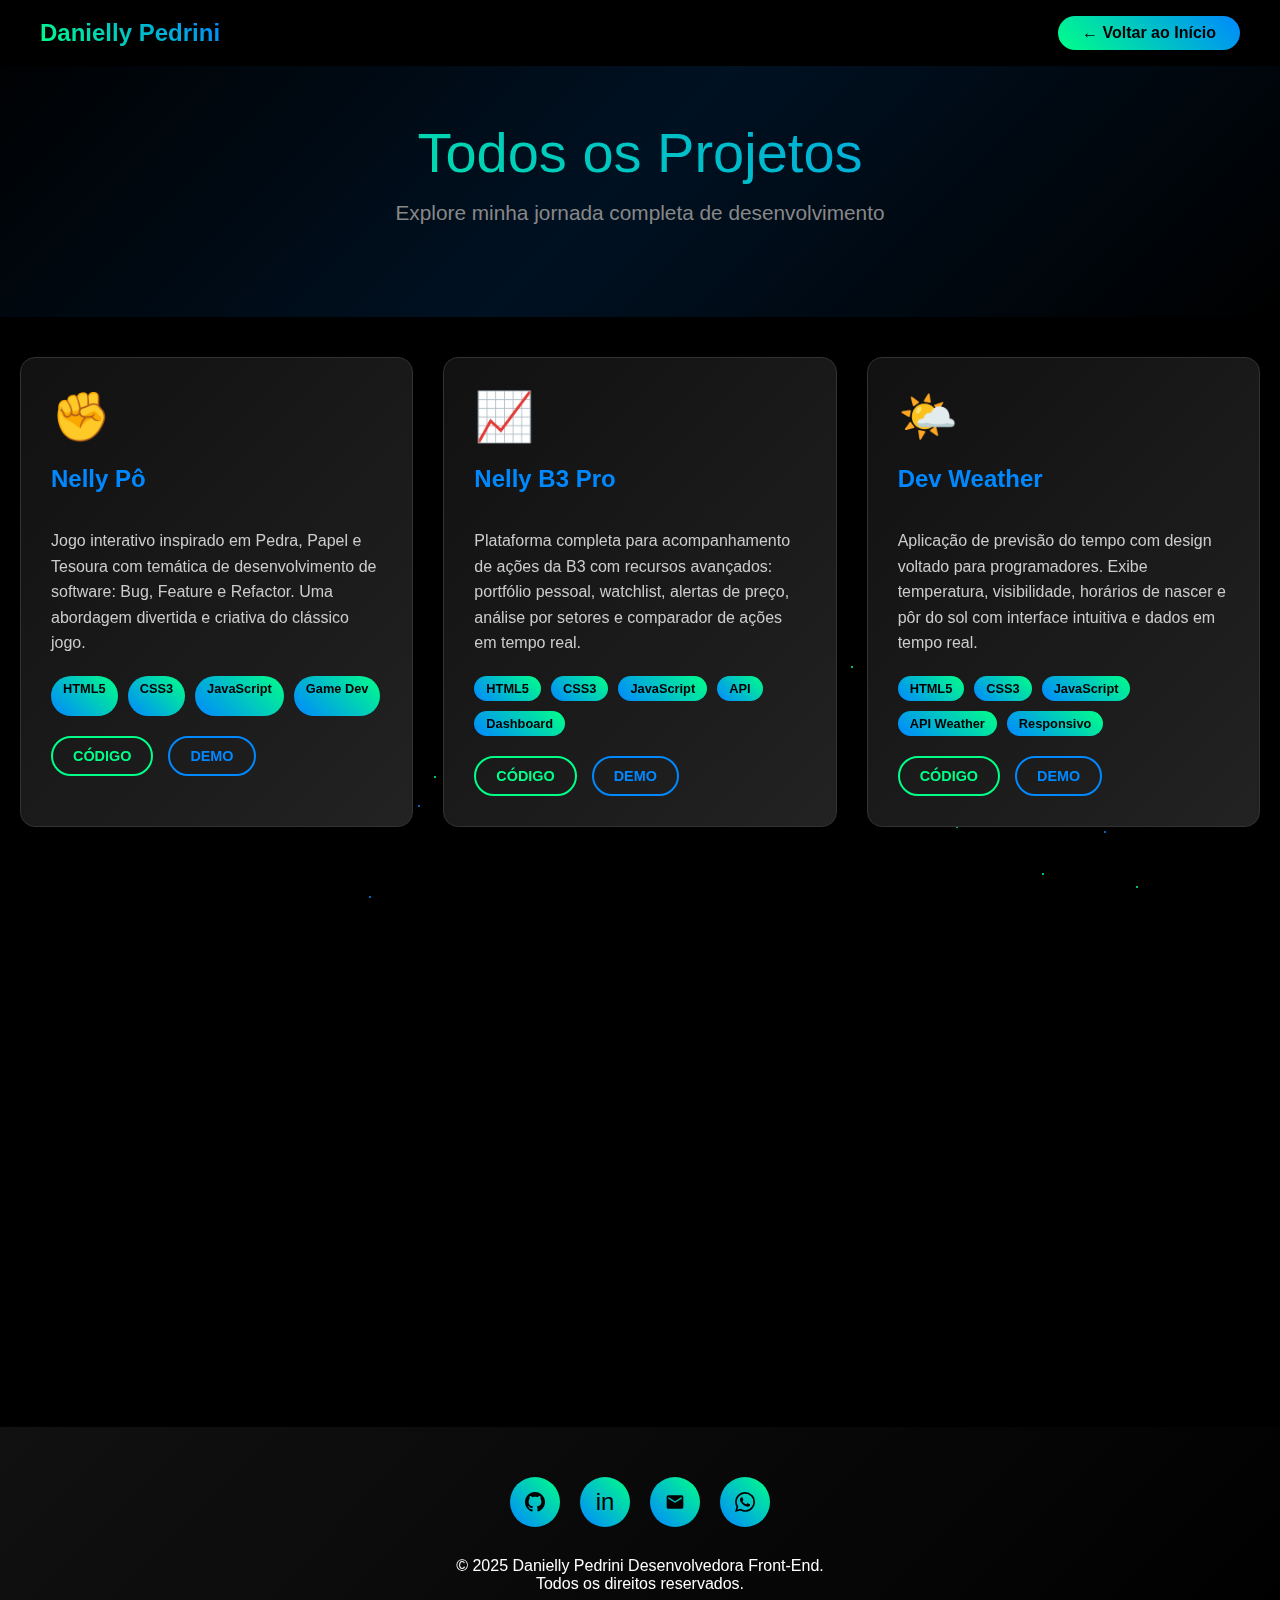
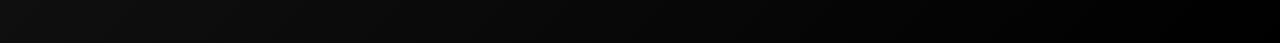
<file: projetos.html>
<!DOCTYPE html>
<html lang="pt-br">
  <head>
    <meta charset="UTF-8" />
    <meta name="viewport" content="width=device-width, initial-scale=1.0" />
    <link rel="stylesheet" href="./Projetos/styles.css" />
    <title>Projetos</title>
  </head>
  <body>
    <div class="particles"></div>

    <nav>
      <div class="nav-container">
        <div class="logo">Danielly Pedrini</div>
        <a href="./index.html" class="back-btn">← Voltar ao Início</a>
      </div>
    </nav>

    <header class="page-header">
      <h1 class="page-title">Todos os Projetos</h1>
      <p class="page-subtitle">
        Explore minha jornada completa de desenvolvimento
      </p>
    </header>

    <section class="projects-section">
      <div class="projects-grid">
        <!-- Nelly Pô -->
        <div class="project-card fade-in">
          <div class="project-icon">✊</div>
          <h3 class="project-title">Nelly Pô</h3>
          <p class="project-description">
            Jogo interativo inspirado em Pedra, Papel e Tesoura com temática de
            desenvolvimento de software: Bug, Feature e Refactor. Uma abordagem
            divertida e criativa do clássico jogo.
          </p>
          <div class="project-tags">
            <span class="tag">HTML5</span>
            <span class="tag">CSS3</span>
            <span class="tag">JavaScript</span>
            <span class="tag">Game Dev</span>
          </div>
          <div class="project-links">
            <a
              href="https://github.com/danielly-pedrini/nelly-po" 
              class="project-link"
               target="_blank" rel="noopener noreferrer">Código</a
            >
            <a
              href="https://danielly-pedrini.github.io/nelly-po/"
              class="project-link demo"
               target="_blank" rel="noopener noreferrer">Demo</a
            >
          </div>
        </div>

        <!-- Nelly B3 Pro -->
        <div class="project-card fade-in">
          <div class="project-icon">📈</div>
          <h3 class="project-title">Nelly B3 Pro</h3>
          <p class="project-description">
            Plataforma completa para acompanhamento de ações da B3 com recursos
            avançados: portfólio pessoal, watchlist, alertas de preço, análise
            por setores e comparador de ações em tempo real.
          </p>
          <div class="project-tags">
            <span class="tag">HTML5</span>
            <span class="tag">CSS3</span>
            <span class="tag">JavaScript</span>
            <span class="tag">API</span>
            <span class="tag">Dashboard</span>
          </div>
          <div class="project-links">
            <a
              href="https://github.com/danielly-pedrini/Nelly-B3-Pro"
              class="project-link"
              target="_blank" rel="noopener noreferrer" >Código</a
            >
            <a
              href="https://danielly-pedrini.github.io/Nelly-B3-Pro/"
              class="project-link demo"
               target="_blank" rel="noopener noreferrer">Demo</a
            >
          </div>
        </div>

        <!-- Dev Weather -->
        <div class="project-card fade-in">
          <div class="project-icon">🌤️</div>
          <h3 class="project-title">Dev Weather</h3>
          <p class="project-description">
            Aplicação de previsão do tempo com design voltado para
            programadores. Exibe temperatura, visibilidade, horários de nascer e
            pôr do sol com interface intuitiva e dados em tempo real.
          </p>
          <div class="project-tags">
            <span class="tag">HTML5</span>
            <span class="tag">CSS3</span>
            <span class="tag">JavaScript</span>
            <span class="tag">API Weather</span>
            <span class="tag">Responsivo</span>
          </div>
          <div class="project-links">
            <a
              href="https://github.com/danielly-pedrini/Dev-Weather"
              class="project-link" target="_blank" rel="noopener noreferrer"
              >Código</a
            >
            <a
              href="https://danielly-pedrini.github.io/Dev-Weather/"
              class="project-link demo" target="_blank" rel="noopener noreferrer"
              >Demo</a
            >
          </div>
        </div>

        <!-- To-Do List -->
        <div class="project-card fade-in">
          <div class="project-icon">📝</div>
          <h3 class="project-title">Nelly To-Do List</h3>
          <p class="project-description">
            Aplicação de gerenciamento de tarefas com interface intuitiva e
            funcionalidades avançadas de organização para aumentar sua
            produtividade diária.
          </p>
          <div class="project-tags">
            <span class="tag">HTML5</span>
            <span class="tag">CSS3</span>
            <span class="tag">JavaScript</span>
            <span class="tag">Local Storage</span>
            <span class="tag">Responsivo</span>
          </div>
          <div class="project-links">
            <a
              href="https://github.com/danielly-pedrini/Nelly-ToDo-List"
              class="project-link" target="_blank" rel="noopener noreferrer"
              >Código</a
            >
            <a
              href="https://danielly-pedrini.github.io/Nelly-ToDo-List/"
              class="project-link demo" target="_blank" rel="noopener noreferrer"
              >Demo</a
            >
          </div>
        </div>

        <!-- Site Jr Negão -->
        <div class="project-card fade-in">
          <div class="project-icon">🏗️</div>
          <h3 class="project-title">Jr Negão Serviços</h3>
          <p class="project-description">
            Website profissional para empresa de serviços gerais: pedreiro,
            pintura, dedetização e limpeza de terrenos. Design clean com foco em
            conversão e apresentação dos serviços.
          </p>
          <div class="project-tags">
            <span class="tag">HTML5</span>
            <span class="tag">CSS3</span>
            <span class="tag">JavaScript</span>
            <span class="tag">Landing Page</span>
            <span class="tag">Responsivo</span>
          </div>
          <div class="project-links">
            <a
              href="https://github.com/danielly-pedrini/Site-Jr-Negao"
              class="project-link" target="_blank" rel="noopener noreferrer"
              >Código</a
            >
            <a
              href="https://danielly-pedrini.github.io/Site-Jr-Negao/"
              class="project-link demo" target="_blank" rel="noopener noreferrer"
              >Demo</a
            >
          </div>
        </div>

        <!-- Nelly Advocacia Website -->
        <div class="project-card fade-in">
          <div class="project-icon">⚖️</div>
          <h3 class="project-title">Nelly Advocacia</h3>
          <p class="project-description">
            Website completo para escritório de advocacia com áreas: Família,
            Cível, Trabalhista, Consumidor e Previdenciário. Inclui apresentação
            da advogada, serviços, depoimentos e formulário de contato.
          </p>
          <div class="project-tags">
            <span class="tag">HTML5</span>
            <span class="tag">CSS3</span>
            <span class="tag">JavaScript</span>
            <span class="tag">Institucional</span>
            <span class="tag">Responsivo</span>
          </div>
          <div class="project-links">
            <a
              href="https://github.com/danielly-pedrini/Nelly-Advocacia-Website"
              class="project-link" target="_blank" rel="noopener noreferrer"
              >Código</a
            >
            <a
              href="https://danielly-pedrini.github.io/Nelly-Advocacia-Website/"
              class="project-link demo" target="_blank" rel="noopener noreferrer"
              >Demo</a
            >
          </div>
        </div>
      </div>
    </section>

    <footer>
      <div class="footer-content">
        <div class="social-links">
          <a
            href="https://github.com/danielly-pedrini"
            class="social-link"
            target="_blank"
          >
            <svg width="20" height="20" viewBox="0 0 24 24" fill="currentColor">
              <path
                d="M12 0c-6.626 0-12 5.373-12 12 0 5.302 3.438 9.8 8.207 11.387.599.111.793-.261.793-.577v-2.234c-3.338.726-4.033-1.416-4.033-1.416-.546-1.387-1.333-1.756-1.333-1.756-1.089-.745.083-.729.083-.729 1.205.084 1.839 1.237 1.839 1.237 1.07 1.834 2.807 1.304 3.492.997.107-.775.418-1.305.762-1.604-2.665-.305-5.467-1.334-5.467-5.931 0-1.311.469-2.381 1.236-3.221-.124-.303-.535-1.524.117-3.176 0 0 1.008-.322 3.301 1.23.957-.266 1.983-.399 3.003-.404 1.02.005 2.047.138 3.006.404 2.291-1.552 3.297-1.23 3.297-1.23.653 1.653.242 2.874.118 3.176.77.84 1.235 1.911 1.235 3.221 0 4.609-2.807 5.624-5.479 5.921.43.372.823 1.102.823 2.222v3.293c0 .319.192.694.801.576 4.765-1.589 8.199-6.086 8.199-11.386 0-6.627-5.373-12-12-12z"
              />
            </svg>
          </a>
          <a
            href="https://linkedin.com/in/daniellypedrini"
            class="social-link"
            target="_blank"
            >in</a
          >
          <a href="mailto:daniellypedrini@outlook.com" class="social-link">
            <svg width="20" height="20" viewBox="0 0 24 24" fill="currentColor">
              <path
                d="M20 4H4c-1.1 0-1.99.9-1.99 2L2 18c0 1.1.9 2 2 2h16c1.1 0 2-.9 2-2V6c0-1.1-.9-2-2-2zm0 4l-8 5-8-5V6l8 5 8-5v2z"
              />
            </svg>
          </a>
          <a
            href="https://wa.me/5515991563363"
            class="social-link"
            target="_blank"
          >
            <svg width="20" height="20" viewBox="0 0 24 24" fill="currentColor">
              <path
                d="M17.472 14.382c-.297-.149-1.758-.867-2.03-.967-.273-.099-.471-.148-.67.15-.197.297-.767.966-.94 1.164-.173.199-.347.223-.644.075-.297-.15-1.255-.463-2.39-1.475-.883-.788-1.48-1.761-1.653-2.059-.173-.297-.018-.458.13-.606.134-.133.298-.347.446-.52.149-.174.198-.298.298-.497.099-.198.05-.371-.025-.52-.075-.149-.669-1.612-.916-2.207-.242-.579-.487-.5-.669-.51-.173-.008-.371-.01-.57-.01-.198 0-.52.074-.792.372-.272.297-1.04 1.016-1.04 2.479 0 1.462 1.065 2.875 1.213 3.074.149.198 2.096 3.2 5.077 4.487.709.306 1.262.489 1.694.625.712.227 1.36.195 1.871.118.571-.085 1.758-.719 2.006-1.413.248-.694.248-1.289.173-1.413-.074-.124-.272-.198-.57-.347m-5.421 7.403h-.004a9.87 9.87 0 01-5.031-1.378l-.361-.214-3.741.982.998-3.648-.235-.374a9.86 9.86 0 01-1.51-5.26c.001-5.45 4.436-9.884 9.888-9.884 2.64 0 5.122 1.03 6.988 2.898a9.825 9.825 0 012.893 6.994c-.003 5.45-4.437 9.884-9.885 9.884m8.413-18.297A11.815 11.815 0 0012.05 0C5.495 0 .16 5.335.157 11.892c0 2.096.547 4.142 1.588 5.945L.057 24l6.305-1.654a11.882 11.882 0 005.683 1.448h.005c6.554 0 11.89-5.335 11.893-11.893A11.821 11.821 0 0020.893 3.488"
              />
            </svg>
          </a>
        </div>
        <p>
          &copy; 2025 Danielly Pedrini Desenvolvedora Front-End. <br />
          Todos os direitos reservados.
        </p>
      </div>
    </footer>
  </body>
  <script src="./Projetos/script.js"></script>
</html>
</file>
<file: Home/styles.css>
* {
  margin: 0;
  padding: 0;
  box-sizing: border-box;
}

body {
  font-family: 'Segoe UI', Tahoma, Geneva, Verdana, sans-serif;
  background: #000;
  color: #fff;
  overflow-x: hidden;
}

/* Efeito de partículas no fundo */
.particles {
  position: fixed;
  top: 0;
  left: 0;
  width: 100%;
  height: 100%;
  pointer-events: none;
  z-index: 1;
}

.particle {
  position: absolute;
  width: 2px;
  height: 2px;
  background: #00ff88;
  border-radius: 50%;
  animation: float 6s ease-in-out infinite;
}

@keyframes float {
  0%,
  100% {
    transform: translateY(0px) rotate(0deg);
    opacity: 1;
  }
  50% {
    transform: translateY(-20px) rotate(180deg);
    opacity: 0.5;
  }
}

/* Navegação */
nav {
  position: fixed;
  top: 0;
  left: 0;
  width: 100%;
  background: rgba(0, 0, 0, 0.9);
  backdrop-filter: blur(10px);
  z-index: 1000;
  padding: 1rem 2rem;
  transition: all 0.3s ease;
}

.nav-container {
  max-width: 1200px;
  margin: 0 auto;
  display: flex;
  justify-content: space-between;
  align-items: center;
}

.logo {
  font-size: 1.5rem;
  font-weight: 600;
  background: linear-gradient(45deg, #00ff88, #0088ff);
  -webkit-background-clip: text;
  -webkit-text-fill-color: transparent;
  background-clip: text;
}

.nav-links {
  display: flex;
  list-style: none;
  gap: 2rem;
}

.nav-links a {
  color: #fff;
  text-decoration: none;
  transition: all 0.3s ease;
  padding: 0.5rem 1rem;
  border-radius: 20px;
}

.nav-links a:hover {
  background: linear-gradient(45deg, #00ff88, #0088ff);
  color: #000;
}

.cv-button {
  background: linear-gradient(45deg, #00ff88, #0088ff);
  color: #000;
  padding: 0.5rem 1.5rem;
  border-radius: 25px;
  text-decoration: none;
  font-weight: 600;
  transition: all 0.3s ease;
}

.cv-button:hover {
  transform: scale(1.05);
  box-shadow: 0 5px 15px rgba(0, 255, 136, 0.3);
}

/* Header */
header {
  position: relative;
  height: 100vh;
  display: flex;
  align-items: center;
  justify-content: center;
  background: linear-gradient(135deg, #000 0%, #001122 50%, #000 100%);
  z-index: 10;
}

.hero-content {
  text-align: center;
  z-index: 10;
}

.hero-title {
  font-size: 4rem;
  font-weight: 300;
  margin-bottom: 1rem;
  background: linear-gradient(45deg, #00ff88, #0088ff);
  -webkit-background-clip: text;
  -webkit-text-fill-color: transparent;
  background-clip: text;
  animation: glow 2s ease-in-out infinite alternate;
}

@keyframes glow {
  from {
    filter: drop-shadow(0 0 10px #00ff88);
  }
  to {
    filter: drop-shadow(0 0 20px #0088ff);
  }
}

.hero-subtitle {
  font-size: 1.5rem;
  color: #888;
  margin-bottom: 2rem;
  animation: fadeInUp 1s ease-out 0.5s both;
}

@keyframes fadeInUp {
  from {
    opacity: 0;
    transform: translateY(50px);
  }
  to {
    opacity: 1;
    transform: translateY(0);
  }
}

.scroll-indicator {
  position: absolute;
  bottom: 30px;
  left: 50%;
  transform: translateX(-50%);
  font-size: 2rem;
  color: #00ff88;
  animation: bounce 2s infinite;
  cursor: pointer;
}

@keyframes bounce {
  0%,
  20%,
  50%,
  80%,
  100% {
    transform: translateX(-50%) translateY(0);
  }
  40% {
    transform: translateX(-50%) translateY(-10px);
  }
  60% {
    transform: translateX(-50%) translateY(-5px);
  }
}

 

/* Seção Sobre */
.about-section {
  padding: 100px 20px;
  position: relative;
  z-index: 10;
  background: linear-gradient(135deg, #000 0%, #001122 50%, #000 100%);
}

.about-container {
  max-width: 1200px;
  margin: 0 auto;
  display: grid;
  grid-template-columns: 1fr 2fr;
  gap: 60px;
  align-items: center;
}

.about-image {
  text-align: center;
}

.profile-pic {
  width: 300px;
  height: 300px;
  border-radius: 50%;
  border: 4px solid #00ff88;
  object-fit: cover;
  animation: pulse 3s infinite;
}

.about-content h2 {
  font-size: 3rem;
  margin-bottom: 30px;
  background: linear-gradient(45deg, #0088ff, #00ff88);
  -webkit-background-clip: text;
  -webkit-text-fill-color: transparent;
  background-clip: text;
}

.about-text {
  font-size: 1rem;
  line-height: 1.8;
  color: #ccc;
  margin-bottom: 30px;
}

.github-link {
  display: inline-flex;
  align-items: center;
  gap: 10px;
  background: linear-gradient(45deg, #00ff88, #0088ff);
  color: #000;
  padding: 12px 24px;
  border-radius: 25px;
  text-decoration: none;
  font-weight: 600;
  transition: all 0.3s ease;
}

.github-link:hover {
  transform: scale(1.05);
  box-shadow: 0 5px 15px rgba(0, 255, 136, 0.3);
}

/* Seção de Projetos */
.projects-section {
  padding: 100px 20px;
  position: relative;
  z-index: 10;
}

.projects-header {
  text-align: center;
  margin-bottom: 60px;
}

.section-title {
  font-size: 3rem;
  margin-bottom: 20px;
  background: linear-gradient(45deg, #0088ff, #00ff88);
  -webkit-background-clip: text;
  -webkit-text-fill-color: transparent;
  background-clip: text;
}

.projects-subtitle {
  font-size: 1.2rem;
  color: #888;
  margin-bottom: 30px;
}

.view-all-btn {
  display: inline-block;
  background: linear-gradient(45deg, #0088ff, #00ff88);
  color: #000;
  padding: 12px 30px;
  border-radius: 25px;
  text-decoration: none;
  font-weight: 600;
  transition: all 0.3s ease;
  margin-bottom: 40px;
}

.view-all-btn:hover {
  transform: scale(1.05);
  box-shadow: 0 5px 15px rgba(0, 136, 255, 0.3);
}

.projects-grid {
  display: grid;
  grid-template-columns: repeat(auto-fit, minmax(350px, 1fr));
  gap: 30px;
  max-width: 1200px;
  margin: 0 auto;
}

.project-card {
  background: linear-gradient(135deg, #111 0%, #222 100%);
  border-radius: 15px;
  padding: 30px;
  position: relative;
  overflow: hidden;
  transition: all 0.3s ease;
  border: 1px solid #333;
}

.project-card:hover {
  transform: translateY(-10px) scale(1.02);
  box-shadow: 0 20px 40px rgba(0, 255, 136, 0.2);
  border-color: #00ff88;
}

.project-card::before {
  content: '';
  position: absolute;
  top: 0;
  left: -100%;
  width: 100%;
  height: 100%;
  background: linear-gradient(
    90deg,
    transparent,
    rgba(0, 255, 136, 0.1),
    transparent
  );
  transition: left 0.5s ease;
}

.project-card:hover::before {
  left: 100%;
}

.project-icon {
  font-size: 3rem;
  margin-bottom: 20px;
  display: block;
  color: #00ff88;
  animation: pulse 2s infinite;
}

@keyframes pulse {
  0% {
    transform: scale(1);
  }
  50% {
    transform: scale(1.1);
  }
  100% {
    transform: scale(1);
  }
}

.project-title {
  font-size: 1.5rem;
  margin-bottom: 15px;
  color: #0088ff;
  font-weight: 600;
}

.project-description {
  color: #ccc;
  line-height: 1.6;
  margin-bottom: 20px;
}

.project-tags {
  display: flex;
  flex-wrap: wrap;
  gap: 10px;
  margin-bottom: 20px;
}

.tag {
  background: linear-gradient(45deg, #0088ff, #00ff88);
  color: #000;
  padding: 5px 12px;
  border-radius: 20px;
  font-size: 0.8rem;
  font-weight: 600;
}

.project-links {
  display: flex;
  gap: 15px;
}

.project-link {
  padding: 10px 20px;
  border: 2px solid #00ff88;
  color: #00ff88;
  text-decoration: none;
  border-radius: 25px;
  transition: all 0.3s ease;
  font-weight: 600;
  text-transform: uppercase;
  font-size: 0.9rem;
}

.project-link:hover {
  background: #00ff88;
  color: #000;
  transform: scale(1.05);
  box-shadow: 0 5px 15px rgba(0, 255, 136, 0.3);
}

.project-link.demo {
  border-color: #0088ff;
  color: #0088ff;
}

.project-link.demo:hover {
  background: #0088ff;
  color: #000;
  box-shadow: 0 5px 15px rgba(0, 136, 255, 0.3);
}

/* Seção de Contato */
.contact-section {
  padding: 100px 20px;
  background: linear-gradient(135deg, #001122 0%, #000 50%, #001122 100%);
  position: relative;
  z-index: 10;
}

.contact-container {
  max-width: 1200px;
  margin: 0 auto;
  text-align: center;
}

.contact-title {
  font-size: 3rem;
  margin-bottom: 30px;
  background: linear-gradient(45deg, #0088ff, #00ff88);
  -webkit-background-clip: text;
  -webkit-text-fill-color: transparent;
  background-clip: text;
}

.contact-subtitle {
  font-size: 1.2rem;
  color: #888;
  margin-bottom: 50px;
}

.contact-grid {
  display: grid;
  grid-template-columns: repeat(auto-fit, minmax(250px, 1fr));
  gap: 30px;
  margin-bottom: 50px;
}

.contact-item {
  background: linear-gradient(135deg, #111 0%, #222 100%);
  padding: 30px;
  border-radius: 15px;
  border: 1px solid #333;
  transition: all 0.3s ease;
}

.contact-item:hover {
  transform: translateY(-5px);
  box-shadow: 0 10px 30px rgba(0, 255, 136, 0.2);
  border-color: #00ff88;
}

.contact-icon {
  font-size: 2.5rem;
  margin-bottom: 20px;
  color: #00ff88;
}

.contact-label {
  font-size: 1.1rem;
  color: #0088ff;
  margin-bottom: 10px;
  font-weight: 600;
}

.contact-info {
  color: #ccc;
}

.contact-link {
  color: #00ff88;
  text-decoration: none;
  transition: color 0.3s ease;
}

.contact-link:hover {
  color: #0088ff;
}

/* Footer */
footer {
  background: linear-gradient(135deg, #111 0%, #000 100%);
  padding: 50px 20px;
  text-align: center;
  position: relative;
  z-index: 10;
}

.footer-content {
  max-width: 800px;
  margin: 0 auto;
}

.social-links {
  display: flex;
  justify-content: center;
  gap: 20px;
  margin-bottom: 30px;
}

.social-link {
  width: 50px;
  height: 50px;
  border-radius: 50%;
  background: linear-gradient(45deg, #0088ff, #00ff88);
  display: flex;
  align-items: center;
  justify-content: center;
  color: #000;
  font-size: 1.5rem;
  text-decoration: none;
  transition: all 0.3s ease;
}

.social-link:hover {
  transform: scale(1.2) rotate(360deg);
  box-shadow: 0 10px 20px rgba(0, 255, 136, 0.3);
}

/* Responsividade */
@media (max-width: 768px) {
  .nav-links {
    display: none;
  }

  .hero-title {
    font-size: 2.5rem;
  }

  .hero-subtitle {
    font-size: 1.2rem;
  }

  .about-container {
    grid-template-columns: 1fr;
    text-align: center;
  }

  .profile-pic {
    width: 250px;
    height: 250px;
  }

  .section-title {
    font-size: 2rem;
  }

  .projects-grid {
    grid-template-columns: 1fr;
  }

  .contact-grid {
    grid-template-columns: 1fr;
  }
}

/* Efeitos de scroll */
.fade-in {
  opacity: 0;
  transform: translateY(50px);
  transition: all 0.8s ease;
}

.fade-in.visible {
  opacity: 1;
  transform: translateY(0);
}

.mobile-menu {
  display: none;
  background: none;
  border: none;
  color: #fff;
  font-size: 1.5rem;
  cursor: pointer;
}

@media (max-width: 768px) {
  .mobile-menu {
    display: block;
  }
}
</file>
<file: Projetos/styles.css>
* {
        margin: 0;
        padding: 0;
        box-sizing: border-box;
      }

      body {
        font-family: 'Segoe UI', Tahoma, Geneva, Verdana, sans-serif;
        background: #000;
        color: #fff;
        overflow-x: hidden;
      }

      /* Efeito de partículas no fundo */
      .particles {
        position: fixed;
        top: 0;
        left: 0;
        width: 100%;
        height: 100%;
        pointer-events: none;
        z-index: 1;
      }

      .particle {
        position: absolute;
        width: 2px;
        height: 2px;
        background: #00ff88;
        border-radius: 50%;
        animation: float 6s ease-in-out infinite;
      }

      @keyframes float {
        0%, 100% {
          transform: translateY(0px) rotate(0deg);
          opacity: 1;
        }
        50% {
          transform: translateY(-20px) rotate(180deg);
          opacity: 0.5;
        }
      }

      /* Navegação */
      nav {
        position: fixed;
        top: 0;
        left: 0;
        width: 100%;
        background: rgba(0, 0, 0, 0.95);
        backdrop-filter: blur(10px);
        z-index: 1000;
        padding: 1rem 2rem;
      }

      .nav-container {
        max-width: 1200px;
        margin: 0 auto;
        display: flex;
        justify-content: space-between;
        align-items: center;
      }

      .logo {
        font-size: 1.5rem;
        font-weight: 600;
        background: linear-gradient(45deg, #00ff88, #0088ff);
        -webkit-background-clip: text;
        -webkit-text-fill-color: transparent;
        background-clip: text;
      }

      .back-btn {
        background: linear-gradient(45deg, #00ff88, #0088ff);
        color: #000;
        padding: 0.5rem 1.5rem;
        border-radius: 25px;
        text-decoration: none;
        font-weight: 600;
        transition: all 0.3s ease;
      }

      .back-btn:hover {
        transform: scale(1.05);
        box-shadow: 0 5px 15px rgba(0, 255, 136, 0.3);
      }

      /* Header da página */
      .page-header {
        padding: 120px 20px 60px;
        text-align: center;
        background: linear-gradient(135deg, #000 0%, #001122 50%, #000 100%);
        position: relative;
        z-index: 10;
      }

      .page-title {
        font-size: 3.5rem;
        font-weight: 300;
        margin-bottom: 1rem;
        background: linear-gradient(45deg, #00ff88, #0088ff);
        -webkit-background-clip: text;
        -webkit-text-fill-color: transparent;
        background-clip: text;
        animation: glow 2s ease-in-out infinite alternate;
      }

      @keyframes glow {
        from {
          filter: drop-shadow(0 0 10px #00ff88);
        }
        to {
          filter: drop-shadow(0 0 20px #0088ff);
        }
      }

      .page-subtitle {
        font-size: 1.3rem;
        color: #888;
        margin-bottom: 2rem;
      }

      /* Seção de projetos */
      .projects-section {
        padding: 40px 20px 100px;
        position: relative;
        z-index: 10;
      }

      .projects-grid {
        display: grid;
        grid-template-columns: repeat(auto-fit, minmax(350px, 1fr));
        gap: 30px;
        max-width: 1400px;
        margin: 0 auto;
      }

      .project-card {
        background: linear-gradient(135deg, #111 0%, #222 100%);
        border-radius: 15px;
        padding: 30px;
        position: relative;
        overflow: hidden;
        transition: all 0.3s ease;
        border: 1px solid #333;
        opacity: 1;
        transform: scale(1);
      }

      .project-card:hover {
        transform: translateY(-10px) scale(1.02);
        box-shadow: 0 20px 40px rgba(0, 255, 136, 0.2);
        border-color: #00ff88;
      }

      .project-card::before {
        content: '';
        position: absolute;
        top: 0;
        left: -100%;
        width: 100%;
        height: 100%;
        background: linear-gradient(90deg, transparent, rgba(0, 255, 136, 0.1), transparent);
        transition: left 0.5s ease;
      }

      .project-card:hover::before {
        left: 100%;
      }

      .project-icon {
        font-size: 3rem;
        margin-bottom: 20px;
        display: block;
        color: #00ff88;
        animation: pulse 2s infinite;
      }

      @keyframes pulse {
        0% { transform: scale(1); }
        50% { transform: scale(1.1); }
        100% { transform: scale(1); }
      }

      .project-title {
        font-size: 1.5rem;
        margin-bottom: 15px;
        color: #0088ff;
        font-weight: 600;
        min-height: 2em;
      }

      .project-description {
        color: #ccc;
        line-height: 1.6;
        margin-bottom: 20px;
        min-height: 4.8em;
      }

      .project-tags {
        display: flex;
        flex-wrap: wrap;
        gap: 10px;
        margin-bottom: 20px;
        min-height: 2.5em;
      }

      .tag {
        background: linear-gradient(45deg, #0088ff, #00ff88);
        color: #000;
        padding: 5px 12px;
        border-radius: 20px;
        font-size: 0.8rem;
        font-weight: 600;
      }

      .project-links {
        display: flex;
        gap: 15px;
      }

      .project-link {
        padding: 10px 20px;
        border: 2px solid #00ff88;
        color: #00ff88;
        text-decoration: none;
        border-radius: 25px;
        transition: all 0.3s ease;
        font-weight: 600;
        text-transform: uppercase;
        font-size: 0.9rem;
      }

      .project-link:hover {
        background: #00ff88;
        color: #000;
        transform: scale(1.05);
        box-shadow: 0 5px 15px rgba(0, 255, 136, 0.3);
      }

      .project-link.demo {
        border-color: #0088ff;
        color: #0088ff;
      }

      .project-link.demo:hover {
        background: #0088ff;
        color: #000;
        box-shadow: 0 5px 15px rgba(0, 136, 255, 0.3);
      }

      /* Footer */
      footer {
        background: linear-gradient(135deg, #111 0%, #000 100%);
        padding: 50px 20px;
        text-align: center;
        position: relative;
        z-index: 10;
      }

      .footer-content {
        max-width: 800px;
        margin: 0 auto;
      }

      .social-links {
        display: flex;
        justify-content: center;
        gap: 20px;
        margin-bottom: 30px;
      }

      .social-link {
        width: 50px;
        height: 50px;
        border-radius: 50%;
        background: linear-gradient(45deg, #0088ff, #00ff88);
        display: flex;
        align-items: center;
        justify-content: center;
        color: #000;
        font-size: 1.5rem;
        text-decoration: none;
        transition: all 0.3s ease;
      }

      .social-link:hover {
        transform: scale(1.2) rotate(360deg);
        box-shadow: 0 10px 20px rgba(0, 255, 136, 0.3);
      }

      /* Responsividade */
      @media (max-width: 768px) {
        .page-title {
          font-size: 2.5rem;
        }

        .projects-grid {
          grid-template-columns: 1fr;
        }
      }

      /* Efeitos de animação */
      .fade-in {
        opacity: 0;
        transform: translateY(50px);
        transition: all 0.8s ease;
      }

      .fade-in.visible {
        opacity: 1;
        transform: translateY(0);
      }
</file>
